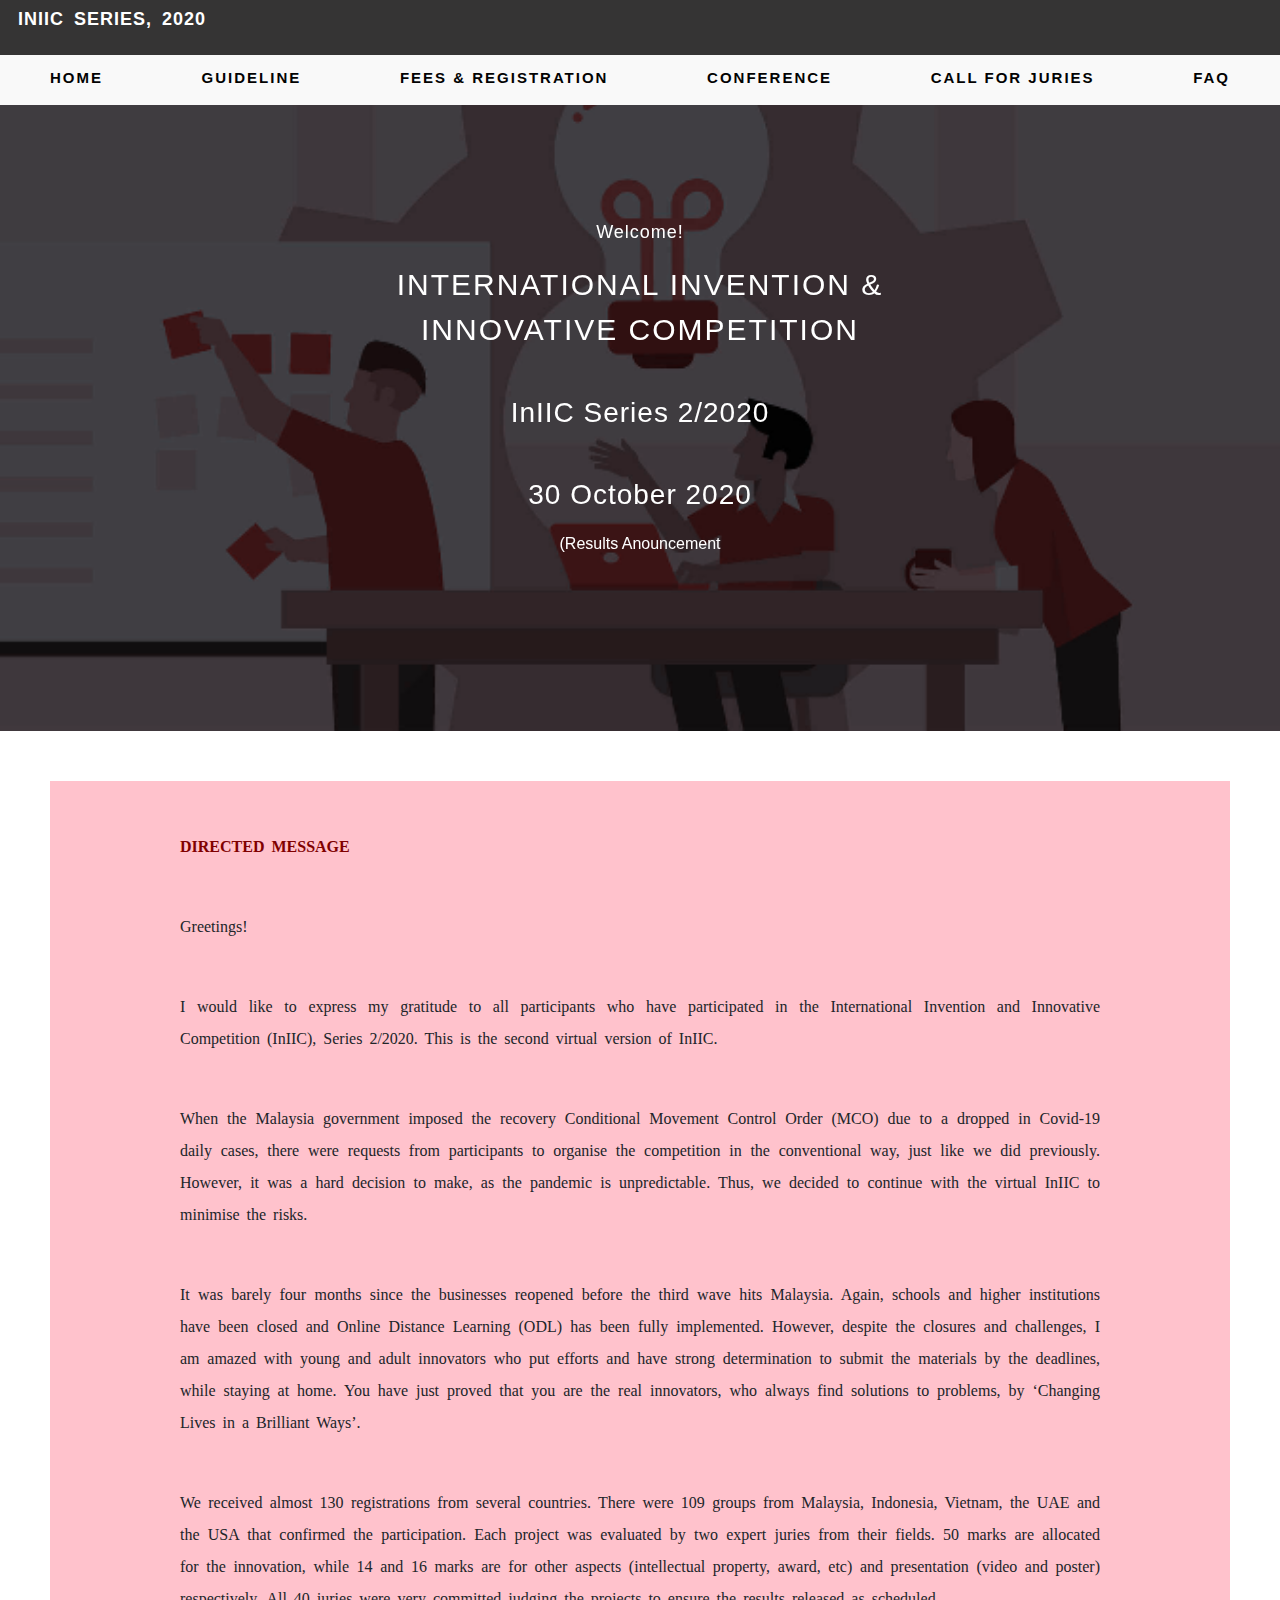
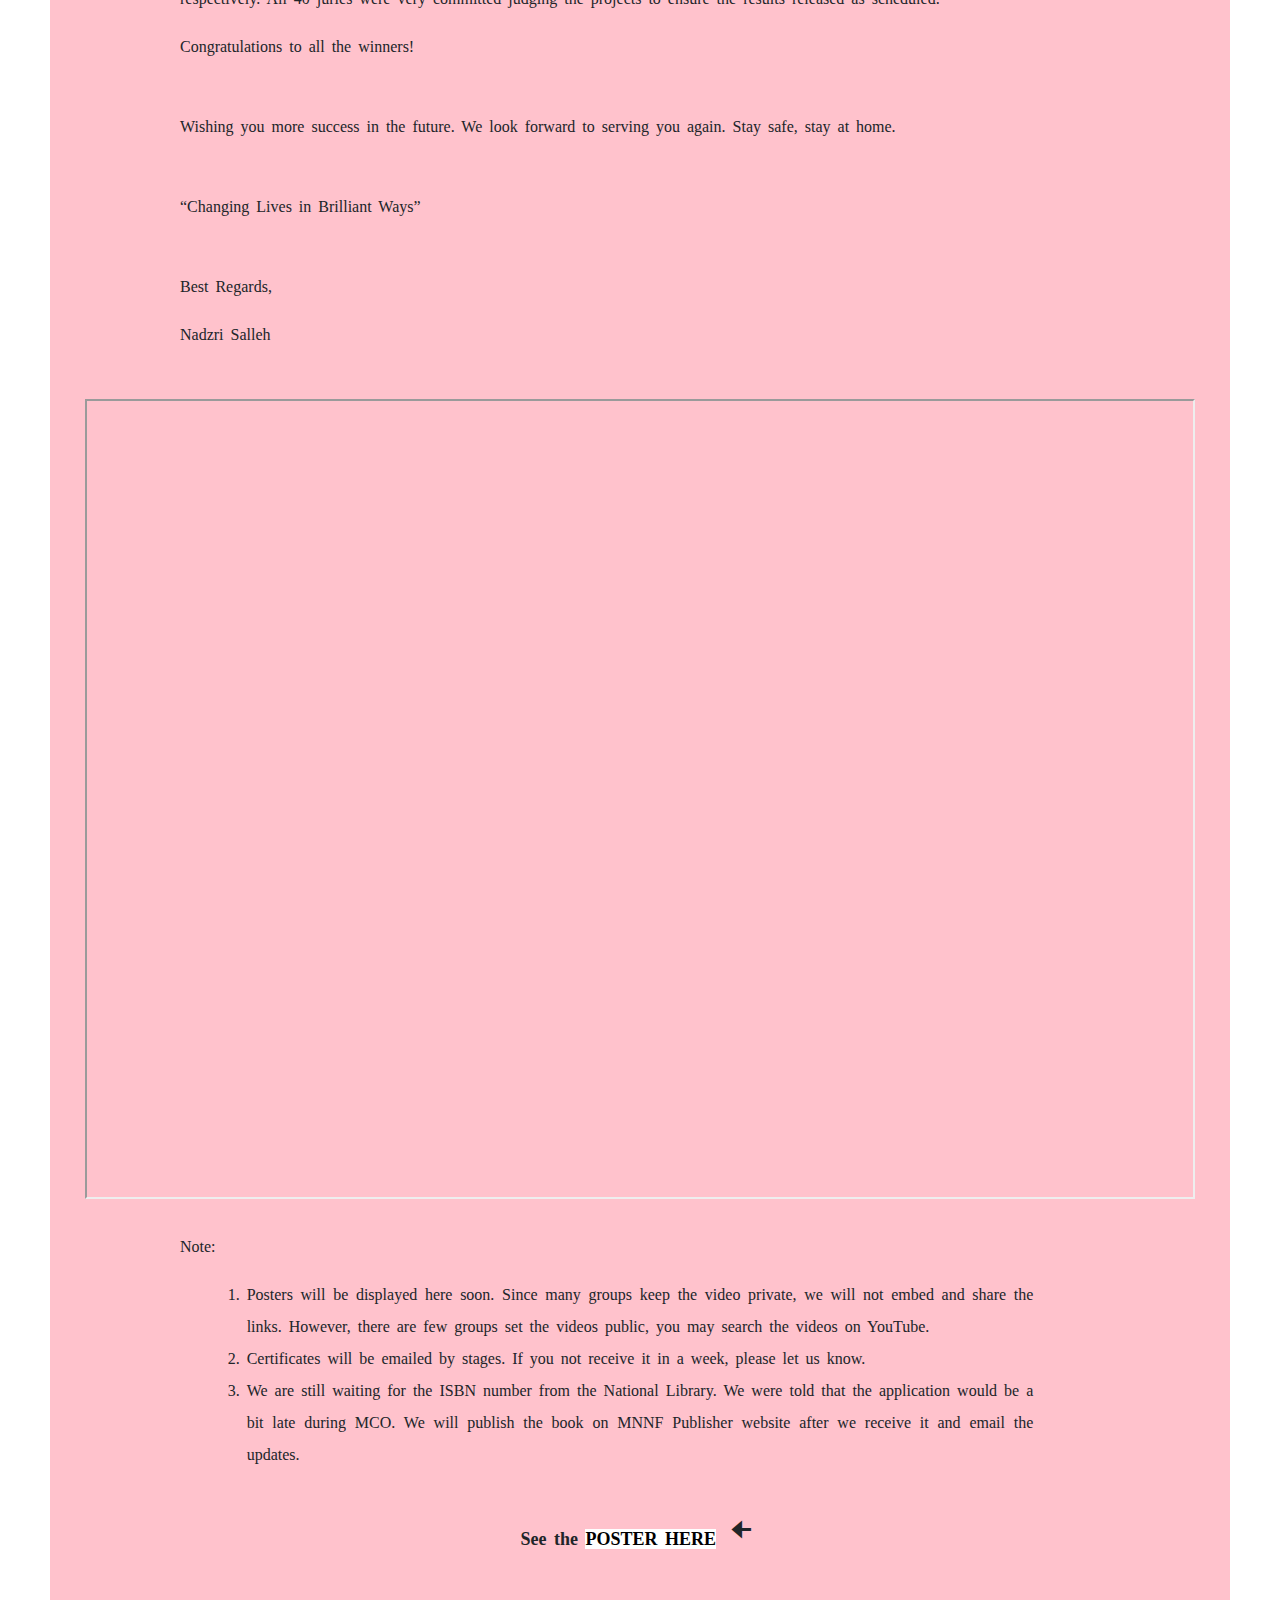
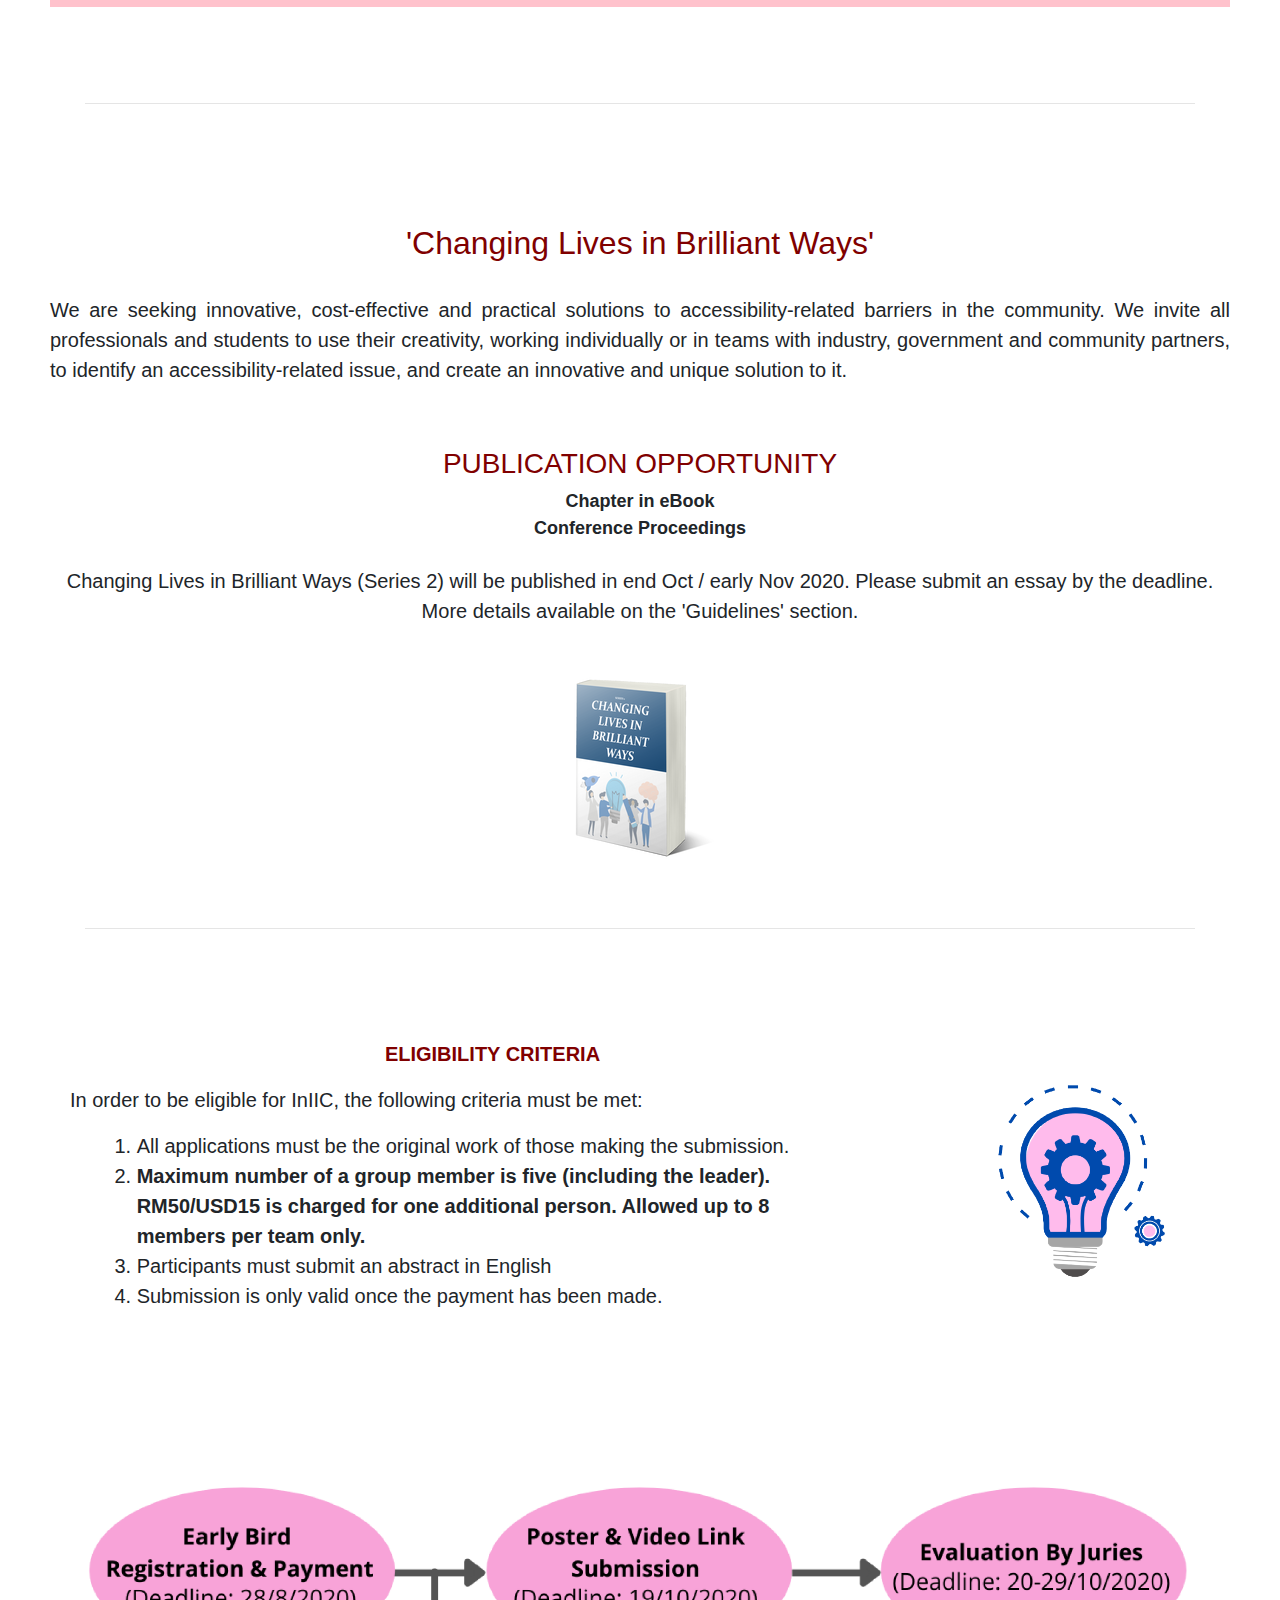
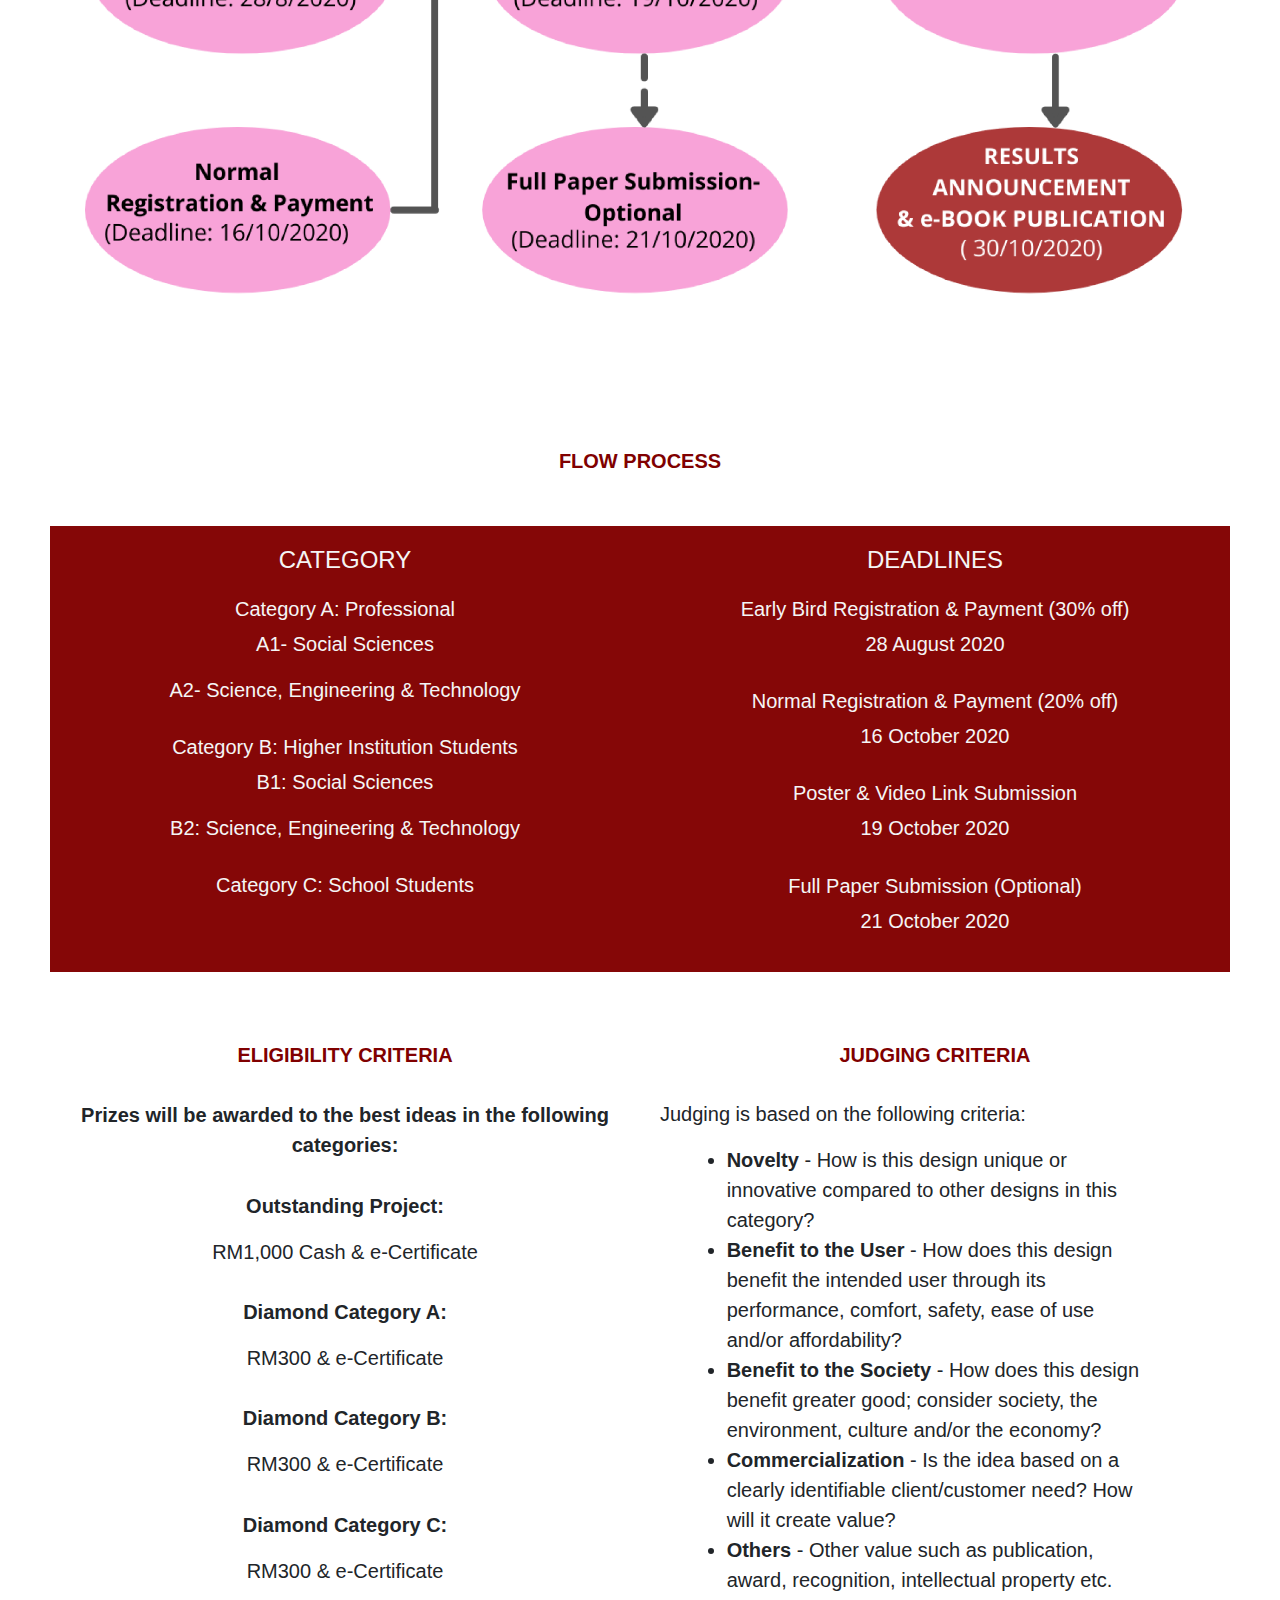
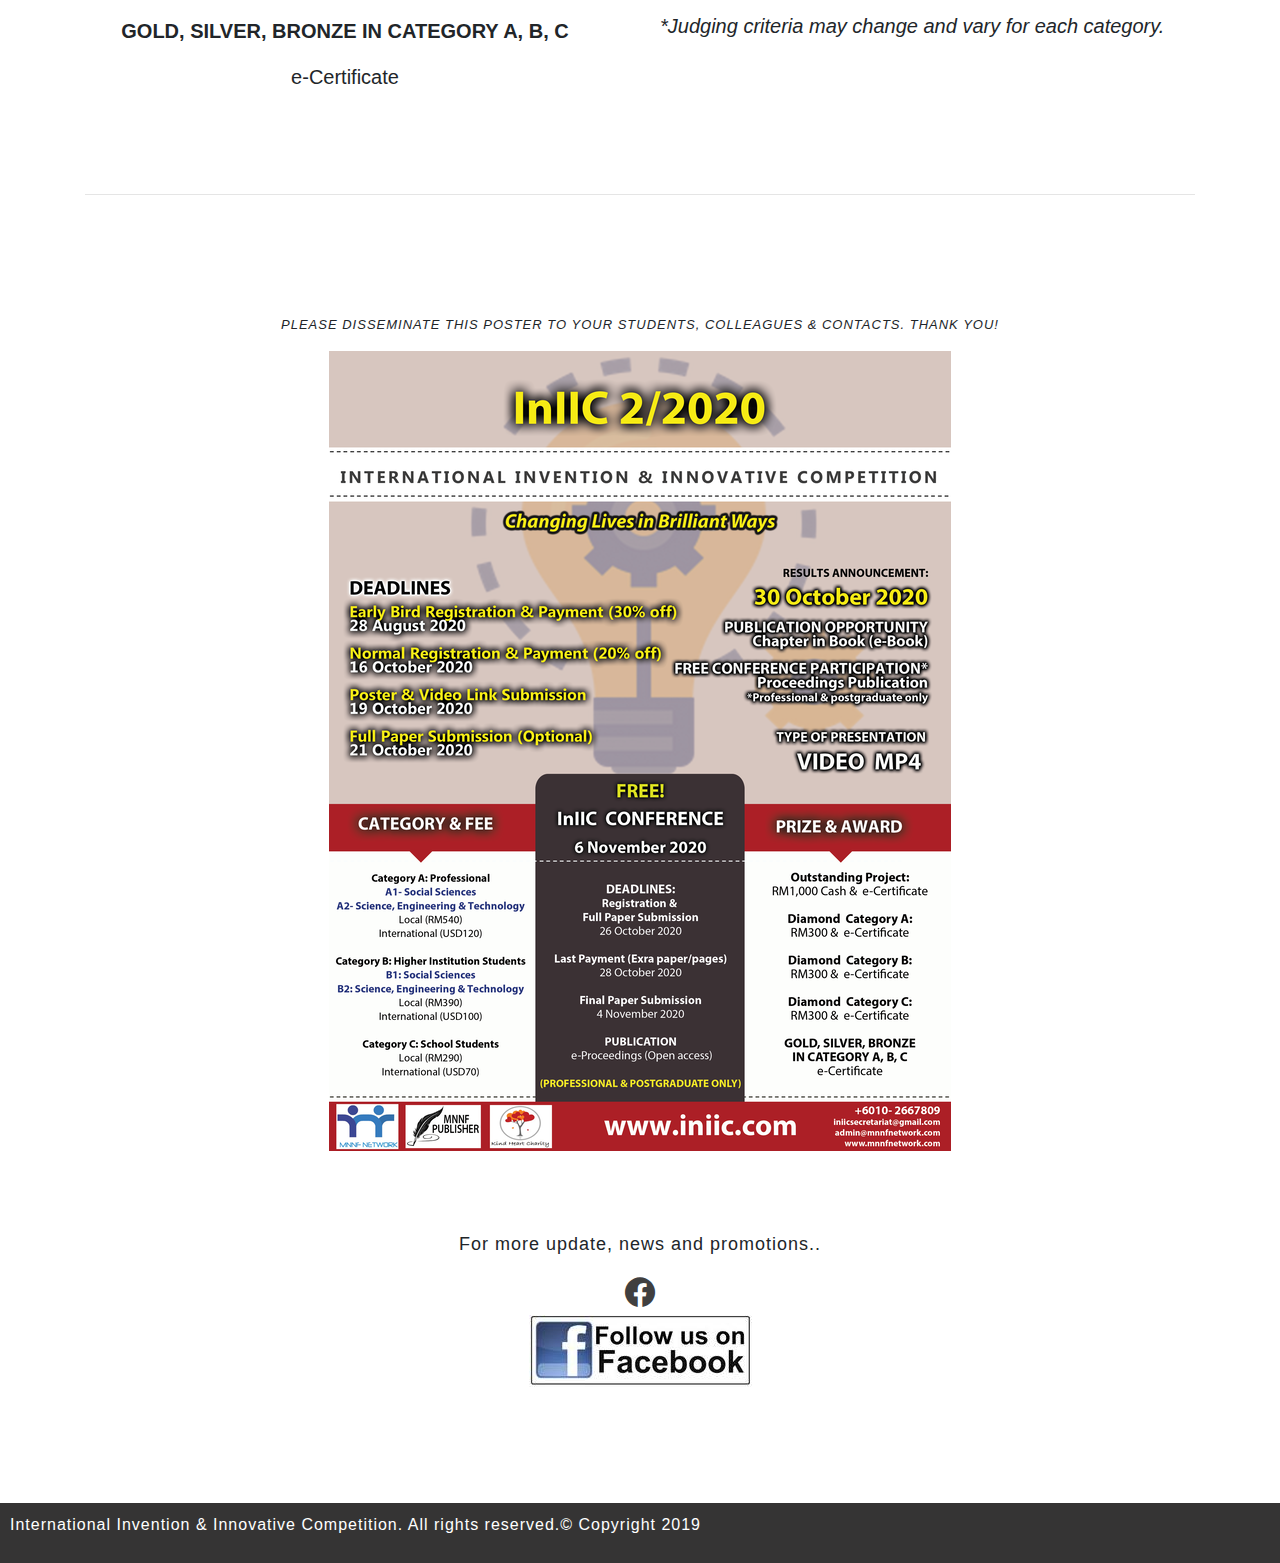
<file: index.html>
﻿<!DOCTYPE html>
<html lang="en">
<head>
    <title>INIIC SERIES 2, 2020 - International Invention & Innovative Competition</title>
    <meta charset="UTF-8">
    <meta name="viewport" content="width=device-width, initial-scale=1">
    <link rel="stylesheet" href="css/style.css">
    <link href='https://unpkg.com/boxicons@2.0.7/css/boxicons.min.css' rel='stylesheet'>
    <link rel="stylesheet" href="https://maxcdn.bootstrapcdn.com/bootstrap/4.5.2/css/bootstrap.min.css">
    <script src="https://ajax.googleapis.com/ajax/libs/jquery/3.5.1/jquery.min.js"></script>
    <script src="https://cdnjs.cloudflare.com/ajax/libs/popper.js/1.16.0/umd/popper.min.js"></script>
    <script src="https://maxcdn.bootstrapcdn.com/bootstrap/4.5.2/js/bootstrap.min.js"></script>

    <!-- styling the scroll to top Button-->
    <style>
        #myBtn {
            display: none;
            position: fixed;
            bottom: 20px;
            right: 30px;
            z-index: 99;
            font-size: 18px;
            border: none;
            outline: none;
            background-color: maroon;
            color: white;
            cursor: pointer;
            padding: 15px;
            border-radius: 4px;
        }

            #myBtn:hover {
                background-color: #555;
            }
    </style>
</head>

<body>
    <!-- top navigation -->

    <div class="wrapper">

        <div class="top_nav">
            <div class="left">
                <div class="logo" >
                    <p>Iniic Series, 2020</p>
                </div>
            </div>
        </div>

        <div class="bottom_nav">
            <ul>
                <li><a href="index.html" class="active">Home</a></li>
                <li><a href="Guideline.html" >Guideline</a></li>
                <li><a href="updatedfees.html" >Fees & Registration</a></li>
                <li><a href="conference.html" >Conference</a></li>
                <li><a href="juries.html" >Call for Juries</a></li>
                <li><a href="faq.html" >FAQ</a></li>
            </ul>
        </div>
    </div>

    <!-- Banner Image  -->
    <div class="wrap_banner">
        <div class="banner">
            <img src="source/Home/background_home_trinotopia.png" alt="banner_img">

            <div class="centered">
                <p style="font-size: 18px; letter-spacing: 1px;"> Welcome! </p>
                <p style="font-family: 'Franklin Gothic Small', 'Arial Narrow', Arial, sans-serif; font-size: 30px; letter-spacing: 2px;"> INTERNATIONAL INVENTION & INNOVATIVE COMPETITION </p>
                <br>
                <p style="font-size: 28px; letter-spacing: 1px;"> InIIC Series 2/2020 </p>
                <br>
                <p style="font-size: 28px; letter-spacing: 1px;"> 30 October 2020 </p>
                <p> (Results Anouncement </p>
            </div>
        </div>
    </div>

    <!-- MAIN WRAP CONTENT-->
    <div class="main-wrap">
        <div class="grid-container">
            <div class="text-1">
                <p style="color: maroon"><b>DIRECTED MESSAGE</b></p>
                <br />
                <p>Greetings!</p>
                <br />
                <p>
                    I would like to express my gratitude to all participants
                    who have participated in the International Invention and Innovative Competition (InIIC), Series 2/2020.
                    This is the second virtual version of InIIC.
                </p>
                <br />
                <p>
                    When the Malaysia government imposed the recovery
                    Conditional Movement Control Order (MCO) due to a dropped in Covid-19 daily cases,
                    there were requests from participants to organise the competition in the conventional way,
                    just like we did previously. However, it was a hard decision to make, as the pandemic is unpredictable.
                    Thus, we decided to continue with the virtual InIIC to minimise the risks.
                </p>
                <br />
                <p>
                    It was barely four months since the businesses reopened before the third wave hits Malaysia.
                    Again, schools and higher institutions have been closed and Online Distance Learning (ODL) has been fully implemented.
                    However, despite the closures and challenges, I am amazed with young and adult innovators who put efforts and have
                    strong determination to submit the materials by the deadlines, while staying at home.
                    You have just proved that you are the real innovators, who always find solutions to problems,
                    by ‘Changing Lives in a Brilliant Ways’.
                </p>
                <br>
                <p>
                    We received almost 130 registrations from several countries.
                    There were 109 groups from Malaysia, Indonesia, Vietnam,
                    the UAE and the USA that confirmed the participation.
                    Each project was evaluated by two expert juries from their fields. 50 marks are allocated for the innovation,
                    while 14 and 16 marks are for other aspects (intellectual property, award, etc) and
                    presentation (video and poster) respectively.  All 40 juries were very committed judging
                    the projects to ensure the results released as scheduled.
                </p>
                <p>
                    Congratulations to all the winners!
                </p>
                <br />
                <p>
                    Wishing you more success in the future.
                    We look forward to serving you again. Stay safe, stay at home.
                </p>
                <br />
                <p>
                    “Changing Lives in Brilliant Ways”
                </p>
                <br />
                <p>Best Regards,</p>
                <p>Nadzri Salleh</p>
                <br />
            </div>

            <!-- pdf embedded -->
            <div class="row">
                <iframe src="source/Home/482188462-results-iniic-series-2-2020.pdf" style="height:800px; width:100% "></iframe>
            </div>

            <!-- Section after pdf -->
            <div class="text-1">
                <br />
                <p>Note:</p>
                <div class="indented">
                    <ol>
                        <li>Posters will be displayed here soon. Since many groups keep the video private, we will not embed and share the links. However, there are few groups set the videos public, you may search the videos on YouTube.</li>
                        <li>Certificates will be emailed by stages. If you not receive it in a week, please let us know.</li>
                        <li>We are still waiting for the ISBN number from the National Library. We were told that the application would be a bit late during MCO. We will publish the book on MNNF Publisher website after we receive it and email the updates.</li>
                    </ol>
                </div>

            </div>
            <br />
            <div class="text-1" style="text-align: center;">
                <strong style="font-size: large;">
                    See the
                    <a href="https://drive.google.com/drive/folders/1YMZOSW7fJ_eC7bAZIkJph5U4OBvYR5Go?usp=sharing" target="_blank" style="background-color: white; color: BLACK;">POSTER HERE</a>
                </strong><i class='bx bxs-left-arrow-alt bx-md bx-tada' ></i>
            </div>


        </div> <!-- end of first column -->

        <!-- to make a straight line in html -->
        <div class="container"> <!-- using css grid container -->
            <hr style="width:100%;text-align:center;">
            <br />
        </div>

        <div class="container-2">
            <div class="main" align="center">
                <h2>'Changing Lives in Brilliant Ways'</h2>
                <br />
                <p>
                    We are seeking innovative, cost-effective and practical solutions to
                    accessibility-related barriers in the community. We invite all professionals and students  to use their creativity,
                    working individually or in teams with industry, government and community partners,
                    to identify an accessibility-related issue, and create an innovative and unique solution to it.
                <p>
                    <br>
            </div>

            <div class="main-2" align="center" style="line-height: 1.5;">
                <h3 style="color: maroon;">PUBLICATION OPPORTUNITY</h3>
                <b style="font-size: 18px;">​Chapter in eBook </b>
                <br>
                <b style="font-size: 18px;">Conference Proceedings </b>
                <br />
                <br />
                <p style="text-align:center;">
                    Changing Lives in Brilliant Ways (Series 2) will be published in end Oct / early Nov 2020.
                    Please submit an essay by the deadline. More details available on the 'Guidelines' section.
                <p>
                    <br>
                    <img src="source/Home/mock-00054.png" alt="eBook">
            </div>

            <!-- to make a straight line in html -->
            <div class="container">
                <hr style="width:100%;text-align:center;">
                <br />
            </div>

            <!-- two column -->
            <div class="container-fluid">
                <div class="row">

                    <div class="column left">
                        <p style="color: maroon;text-align: center;"><b>ELIGIBILITY CRITERIA</b></p>
                        <p>In order to be eligible for InIIC, the following criteria must be met:</p>
                        <div class="indented">
                            <ol style="line-height: 1.5; font-size: 20px;">
                                <li>All applications must be the original work of those making the submission.</li>
                                <li><b>Maximum number of a group member is five (including the leader). RM50/USD15 is charged for one additional person. Allowed up to 8 members per team only.</b></li>
                                <li>Participants must submit an abstract in English</li>
                                <li>Submission is only valid once the payment has been made.​</li>
                            </ol>
                        </div>
                    </div>

                    <div class="column right">
                        <img src="source/Home/bulb-removebg-preview.png" style="width:100%;text-align:center" alt="">
                    </div>
                </div>
            </div>

            <!-- One colum for poster -->
            <div class="container">
                <img src="source/Home/flowchart.png" style="width:100%;text-align:center" alt="flow-chart">
                <br>
                <br>
                <div class="main-2" align="center" style="line-height: 1.5;">
                    <p style="color: maroon; text-align:center;"><b>FLOW PROCESS</b></p>
                </div>
            </div>

            <!-- For Category and deadlines -->
            <div class="container-fluid">
                <div class="row" style="background-color: rgb(133, 7, 7); text-align: center;">

                    <div class="column" style="color: whitesmoke; line-height: 0.9;">
                        <h4>CATEGORY</h4>
                        <br>
                        <h5>Category A: Professional</h5>
                        <p style="text-align: center;">A1- Social Sciences</p>
                        <p style="text-align: center;">A2- Science, Engineering & Technology</p>
                        <br>
                        <h5>Category B: Higher Institution Students</h5>
                        <p style="text-align: center;">B1: Social Sciences</p>
                        <p style="text-align: center;">B2: Science, Engineering & Technology</p>
                        <br>
                        <h5>Category C: School Students</h5>
                    </div>

                    <div class="column" style="color: whitesmoke; line-height: 0.9;">
                        <h4>DEADLINES</h4>
                        <br>
                        <h5>Early Bird Registration & Payment (30% off)</h5>
                        <p style="text-align: center;">28 August 2020</p>
                        <br>
                        <h5>Normal Registration & Payment (20% off)</h5>
                        <p style="text-align: center;">16 October 2020</p>
                        <br>
                        <h5>Poster & Video Link Submission</h5>
                        <p style="text-align: center;">19 October 2020</p>
                        <br>
                        <h5>Full Paper Submission (Optional)</h5>
                        <p style="text-align: center;">21 October 2020</p>
                    </div>

                </div>
            </div>

            <!-- For Prize Award and judges criteria section -->
            <div class="container-fluid"> <!-- use bootstrap container - fluid -->
                <br>
                <br>
                <div class="row"> <!-- use grid css -->

                    <div class="column" style="line-height: 0.9; text-align: center;">
                        <p style="color: maroon;text-align: center;"><b>ELIGIBILITY CRITERIA</b></p>
                        <br>
                        <p style="text-align: center;"><b>Prizes will be awarded to the best ideas in the following categories:</b></p>
                        <br>
                        <p style="text-align: center;"><b>Outstanding Project:</b></p>
                        <p style="text-align: center;">RM1,000 Cash & e-Certificate</p>
                        <br>
                        <p style="text-align: center;"><b>Diamond  Category A:</b></p>
                        <p style="text-align: center;">RM300 & e-Certificate</p>
                        <br>
                        <p style="text-align: center;"><b>Diamond  Category B:</b></p>
                        <p style="text-align: center;">RM300 & e-Certificate</p>
                        <br>
                        <p style="text-align: center;"><b>Diamond  Category C:</b></p>
                        <p style="text-align: center;">RM300 & ​e-Certificate</p>
                        <br>
                        <p style="text-align: center;"><b>GOLD, SILVER, BRONZE IN CATEGORY A, B, C</b></p>
                        <p style="text-align: center;">e-Certificate</p>
                    </div>

                    <div class="column" style="line-height: 0.9; font-size: 15px;">
                        <p style="color: maroon;text-align: center;"><b>JUDGING CRITERIA</b></p>
                        <br>
                        <p>Judging is based on the following criteria:</p>
                        <div class="indented">
                            <ul style="line-height: 1.5; font-size: 20px;">
                                <li><b>Novelty</b> - How is this design unique or innovative compared to other designs in this category?</li>
                                <li><b>Benefit to the User</b> - How does this design benefit the intended user through its performance, comfort, safety, ease of use and/or affordability?</li>
                                <li><b>Benefit to the Society</b> - How does this design benefit greater good; consider society, the environment, culture and/or the economy?</li>
                                <li><b>Commercialization</b> - Is the idea based on a clearly identifiable client/customer need? How will it create value?</li>
                                <li><b>Others</b> - Other value such as publication, award, recognition, intellectual property etc.</li>
                            </ul>
                        </div>
                        <p style="font-style: oblique;">*Judging criteria may change and vary for each category.</p>
                    </div>

                </div>
            </div>

            <!-- Line Seperation-->
            <div class="container">
                <hr style="width:100%;text-align:center;">
                <br />
            </div>

            <!-- Poster to disseminate -->
            <div class="container">
                <div class="main-2" align="center" style="line-height: 1.5;">
                    <p style=" text-align:center; font-size: small; font-style: oblique; letter-spacing: 1px;">
                        PLEASE DISSEMINATE THIS POSTER TO YOUR STUDENTS, COLLEAGUES & CONTACTS. THANK YOU!
                    </p>
                </div>
                <div class="main-2" align="center" style="line-height: 1.5;">
                    <img src="source/Home/iniic-2-2020-poster_orig.png" class="poster" alt="poster">
                </div>
            </div>

            <!-- Facebook Button -->
            <div class="container">
                <div class="main-2" align="center" style="line-height: 1.5;">
                    <p style=" text-align:center; font-size: large; letter-spacing: 1px;">
                        ​For more update, news and promotions..
                    </p>
                </div>
                <div class="main-2" align="center" style="line-height: 1.5;">
                    <a href=" https://m.facebook.com/International-Invention-Innovative-Competition-1558937527764414/" target="_blank">
                        <i class='bx bxl-facebook-circle bx-tada bx-md' style='color:#403f3f'></i> <!-- use boxicon free premium icon -->
                        <img src="source/Home/6220841.jpg">
                    </a>
                </div>
            </div>

        </div>
    </div>

    <!-- Footer Section -->
    <div class="footer">
        <p>International Invention & Innovative Competition. All rights reserved.&copy; Copyright 2019</p>
    </div>

    <!--Scroll to up button-->
    <button onclick="topFunction()" id="myBtn" title="Go to top">
        <i class='bx bxs-up-arrow-circle'></i>
        Top
    </button>

    <!--Javascript code for running the scroll to top button -->
    <script>
      //Get the button
      var mybutton = document.getElementById("myBtn");

      // When the user scrolls down 20px from the top of the document, show the button
      window.onscroll = function() {scrollFunction()};

      function scrollFunction() {
        if (document.body.scrollTop > 20 || document.documentElement.scrollTop > 20) {
          mybutton.style.display = "block";
        } else {
          mybutton.style.display = "none";
        }
      }

      // When the user clicks on the button, scroll to the top of the document
      function topFunction() {
        document.body.scrollTop = 0;
        document.documentElement.scrollTop = 0;
      }
    </script>
</body>
</html>
</file>
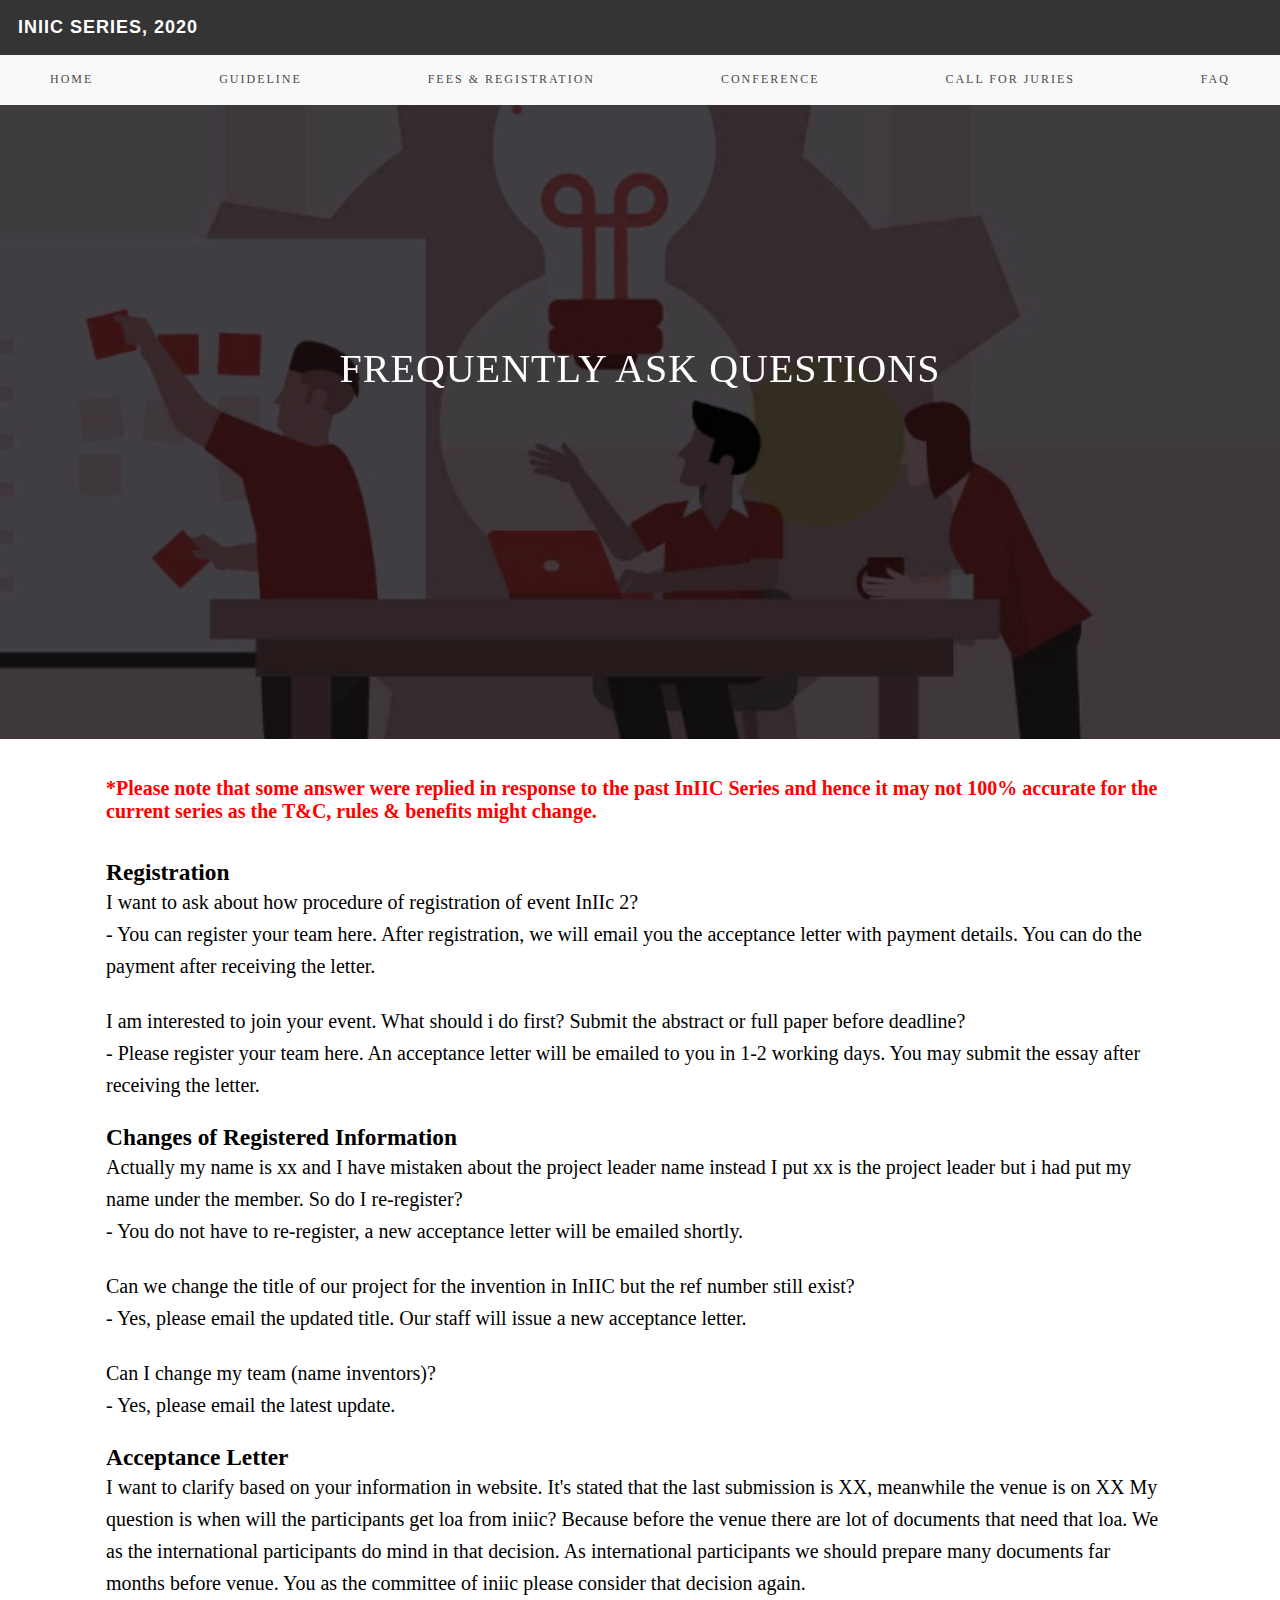
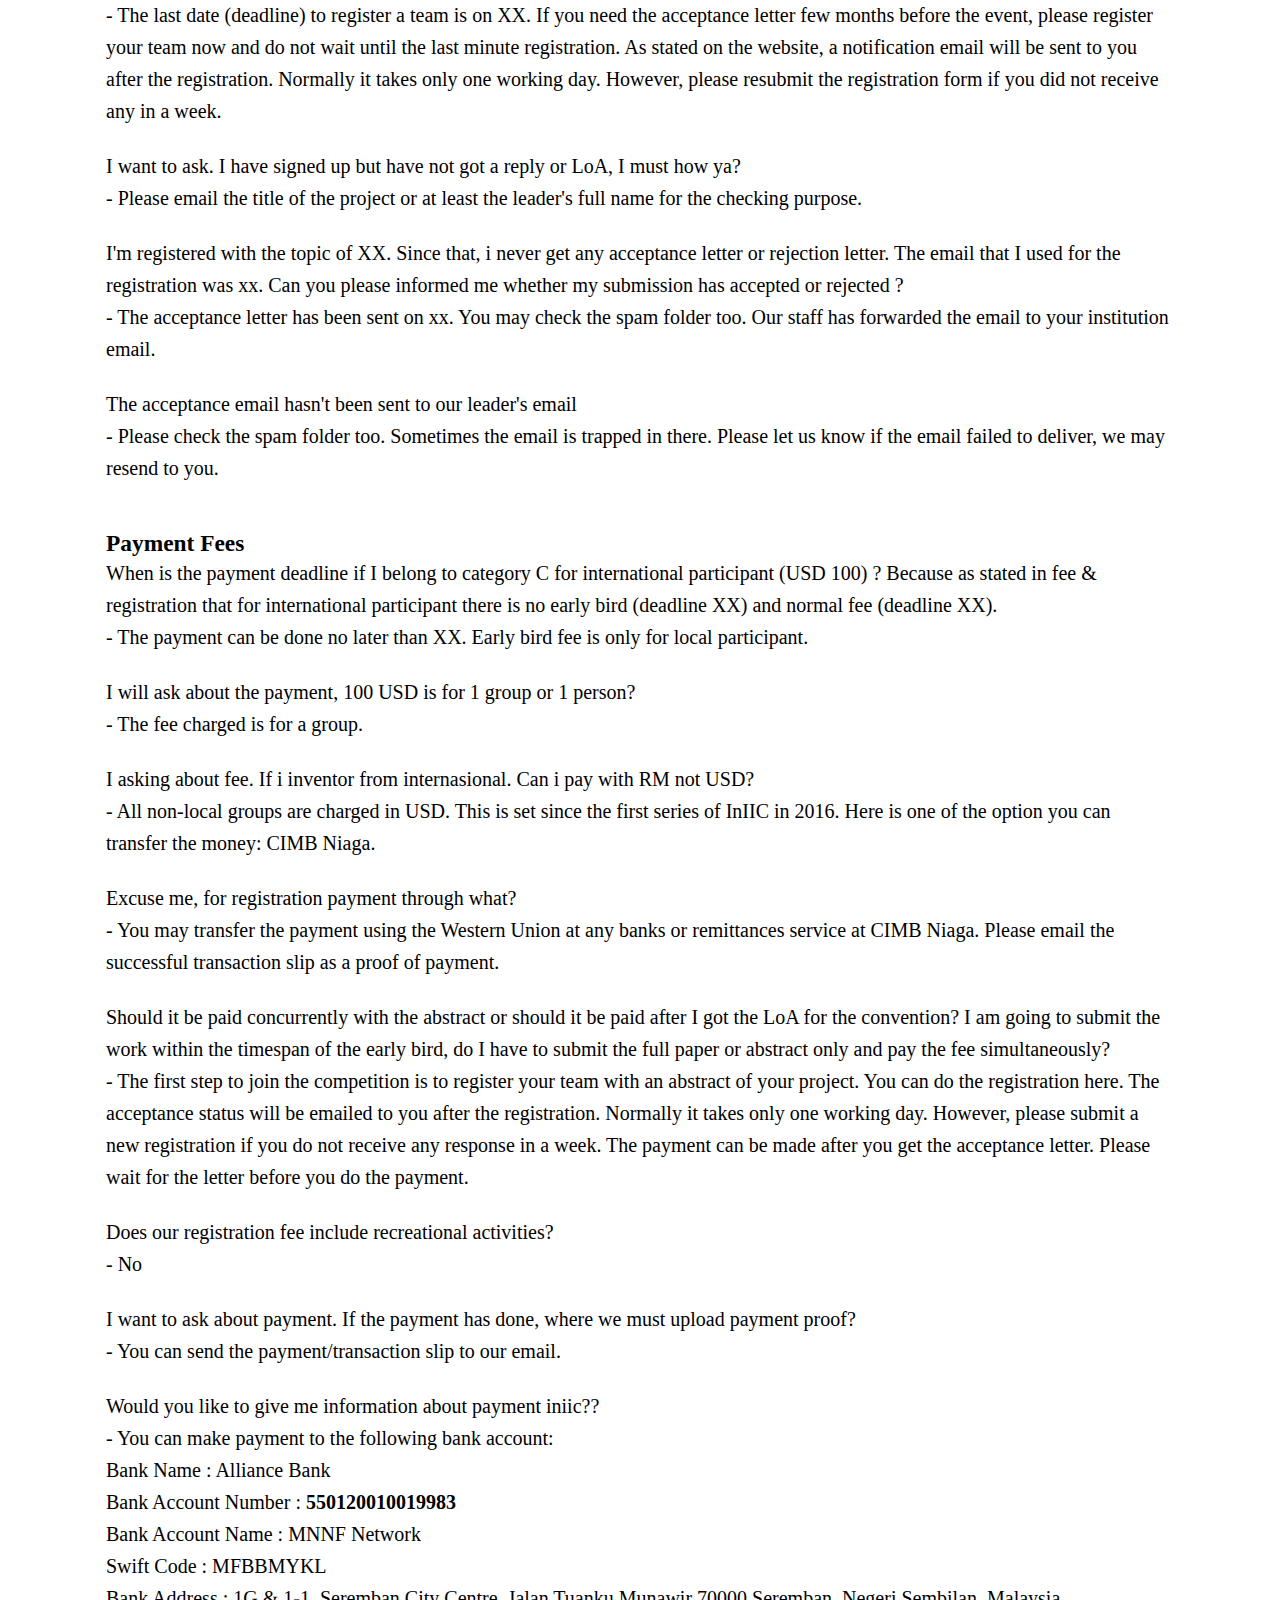
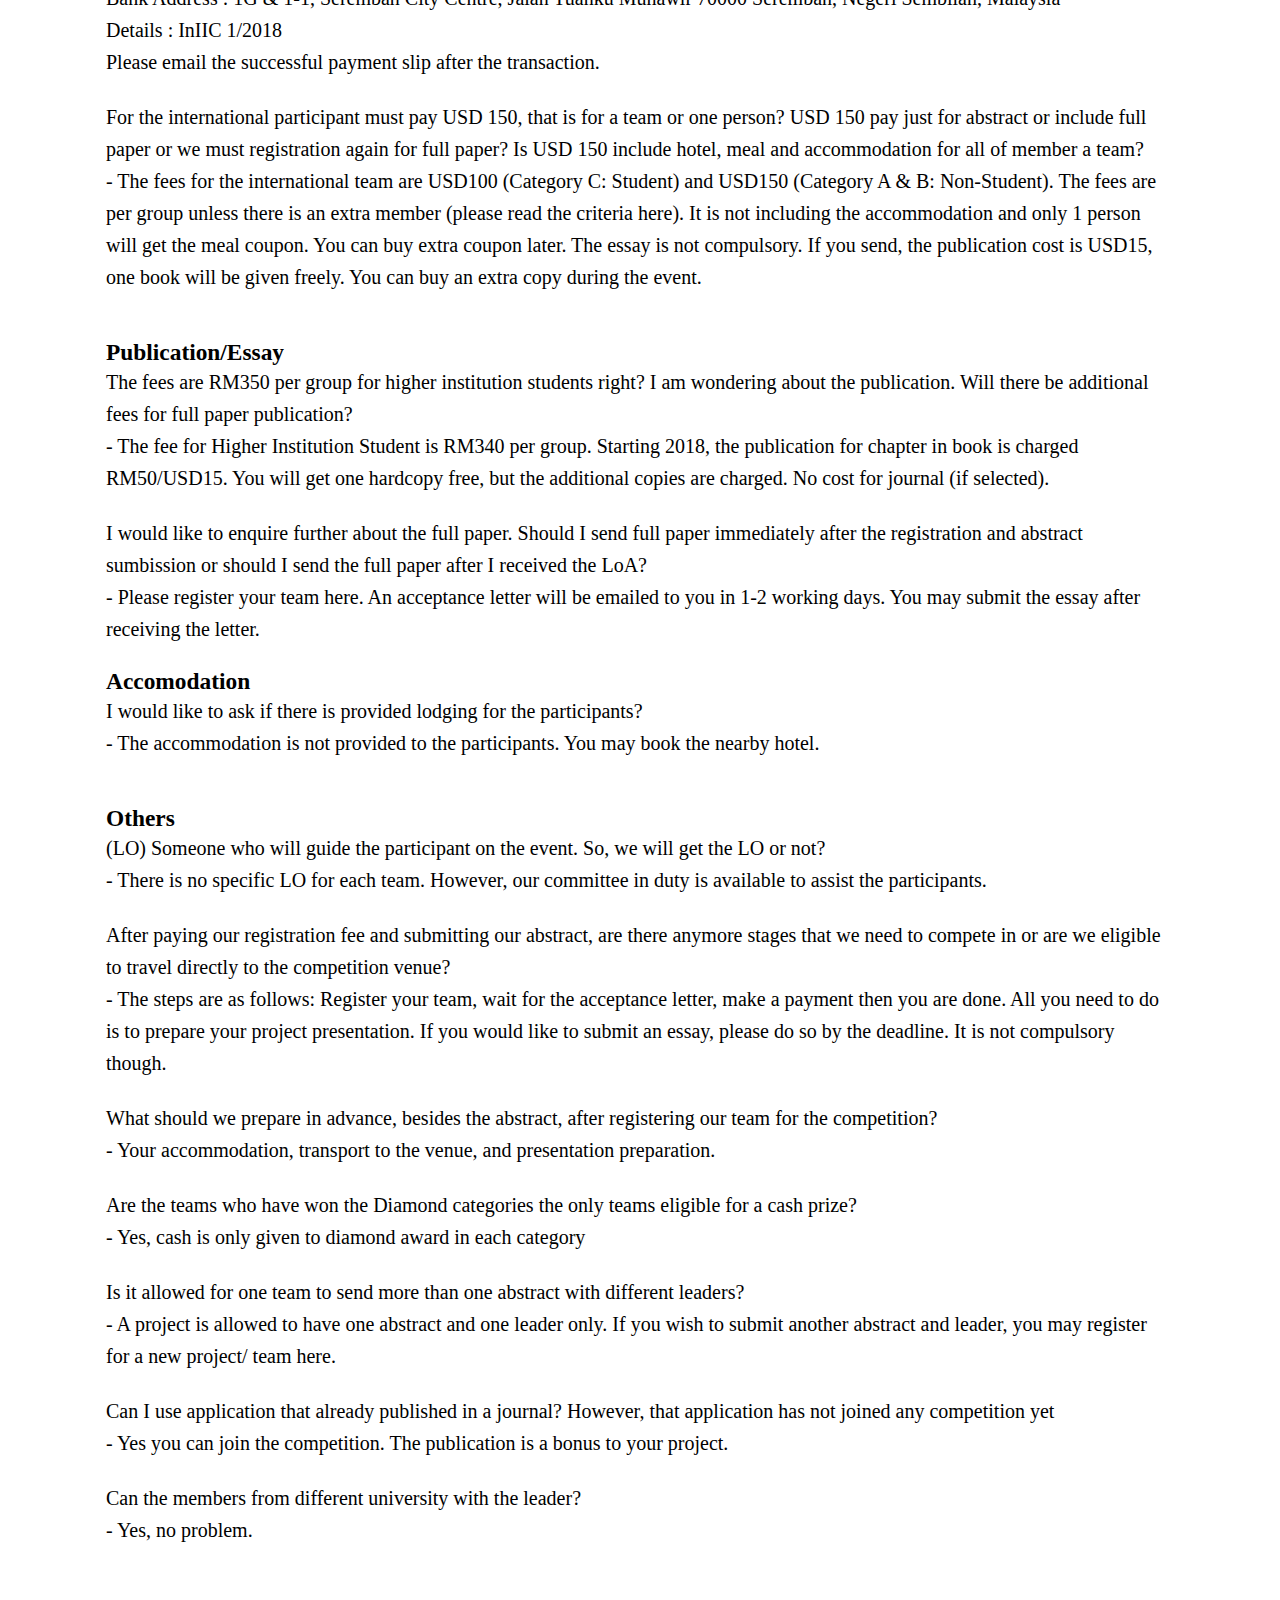
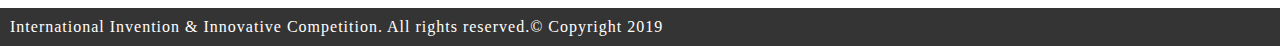
<file: faq.html>
<!DOCTYPE html>
<html lang="en">
<head>
    <title>INIIC SERIES 2, 2020 - International Invention & Innovative Competition</title>
    <meta charset="UTF-8">
    <meta name="viewport" content="width=device-width, initial-scale=1">
    <link rel="stylesheet" href="css/styleC.css"> <!-- import styleC.css from css folder -->
</head>

<body>
    <!-- top navigation -->

    <div class="wrapper"> <!-- Wrap both navigation became one and fixed it in the top -->

        <div class="top_nav">
            <div class="left">
                <div class="logo">
                    <p>Iniic Series, 2020</p>
                </div>
            </div>
        </div>

        <div class="bottom_nav">
            <ul>
                <li><a href="index.html">Home</a></li>
                <li><a href="Guideline.html" >Guideline</a></li>
                <li><a href="updatedfees.html" >Fees & Registration</a></li>
                <li><a href="conference.html" >Conference</a></li>
                <li><a href="juries.html" >Call for Juries</a></li>
                <li><a href="faq.html" class="active">FAQ</a></li>
            </ul>
        </div>
    </div>

    <!-- Banner Image  -->
    <div class="wrap_banner">
        <div class="banner">
            <img src="source/FAQ/baru.png" alt="banner_img">

            <div class="centered">
                <br>
                <p style=" font-family:'Times New Roman', Times, serif ; font-size: 40px; letter-spacing: 1px;"> FREQUENTLY ASK QUESTIONS </p>
                <br>
            </div>
        </div>
    </div>

    <br />
    <!-- section after banner, the main content  -->
    <style>
        body {
            background: white;
        }

        .content {
            max-width: 1100px;
            margin: auto;
            background: white;
            padding: 16px;
        }
    </style>
<div class="content">
    <b>
        <p class="center">
            *Please note that some answer were replied in response to the past InIIC Series and hence it may not 100% accurate for 
            the current series as the T&C, rules & benefits might change.
        </p>
    </b>

    <style>
        content {
            font-size: 20px;
            text-align: left;
        }
            div.a{
            line-height: 1.6;
        }
        div.b {
            line-height: 200%;
        }

    </style>
    <br />
    <br />
    <content>
        <h3><b>Registration</b></h3>
        <div class="a">
            I want to ask about how procedure of registration of event InIIc 2? 
            <br />
            - You can register your team here. After registration, we will email you the acceptance letter with payment details. You can do the payment after receiving the letter. 
        </div>
        <br />
        <div class="a">
            I am interested to join your event. What should i do first?  Submit the abstract or full paper before deadline?
            </br>
            - Please register your team here. An acceptance letter will be emailed to you in 1-2 working days. You may submit the essay after receiving the letter.
        </div>
            
        <br />
        <h3><b>Changes of Registered Information</b></h3>
        <div class="a">
            Actually my name is xx and I have mistaken about the project leader name instead I put xx is the project leader but i had put my name under the member. So do I re-register?</br>
            - You do not have to re-register, a new acceptance letter will be emailed shortly.
        </div>
        <br />
        <div class="a">
            Can we change the title of our project for the invention in InIIC but the ref number still exist?
            </br>
            - Yes, please email the updated title. Our staff will issue a new acceptance letter.
        </div>
        <br />
        <div class="a">
             Can I change my team (name inventors)?
            </br>
            - Yes, please email the latest update. 
        </div>
        <br />
        <h3><b>Acceptance Letter</b></h3>
        <div class="a">
            I want to clarify based on your information in website. It's stated that the last submission is XX, meanwhile the venue is on XX My question is when will the participants get loa from iniic? Because before the venue there are lot of documents that need that loa. We as the international participants do mind in that decision. As international participants we should prepare many documents far months before venue. You as the committee of iniic please consider that decision again. 
            </br>
            - The last date  (deadline) to register a team is on XX. 
            If you need the acceptance letter few months before the event,
            please register your team now and do not wait until the last minute registration. 
            As stated on the website, a notification email will be sent to you after the registration.
            Normally it takes only one working day. However, please resubmit the registration form if you did not receive any in a week.
        </div>
        <br />
         <div class="a">
            I want to ask. I have signed up but have not got a reply or LoA, I must how ya?
            </br>
            - Please email the title of the project or at least the leader's full name for the checking purpose.
        </div>
        <br />
        <div class="a">
            I'm registered with the topic of XX. Since that, i never get any acceptance letter or rejection letter.
            The email that I used for the registration was xx. Can you please informed me whether my submission has accepted or rejected ?
            </br>
            - The acceptance letter has been sent on xx. You may check the spam folder too.
             Our staff has forwarded the email to your institution email.
        </div>
        <br />
        <div class="a">
            The acceptance email hasn't been sent to our leader's email
            </br>
            - Please check the spam folder too. Sometimes the email is trapped in there. 
            Please let us know if the email failed to deliver, we may resend to you.
        </div>
        <br />
        <br />
        <p><h3><b>Payment Fees</b></h3></p>
        <div class="a">
            When is the payment deadline if I belong to category C for international participant (USD 100) ? 
            Because as stated in fee & registration that for international participant there is no early bird (deadline XX) 
            and normal fee (deadline XX).
            </br>
            - The payment can be done no later than XX. Early bird fee is only for local participant.
        </div>
        <br />
        <div class="a">
            I will ask about the payment, 100 USD is for 1 group or 1 person?</br>
            - The fee charged  is for a group. 
        </div>
        <br />
       <div class="a">
            I asking about fee. If i inventor from internasional. Can i pay with RM not USD?</br>
            - All non-local groups are charged in USD. This is set since the first series of InIIC in 2016. Here is one of the option you can transfer the money: CIMB Niaga.</div>
        <br />
       <div class="a">
            Excuse me, for registration payment through what?</br>
           - You may transfer the payment using the Western Union at any banks or remittances service at CIMB Niaga. Please email the successful transaction slip as a proof of payment.</div>
       <br />
       <div class="a">
           Should it be paid concurrently with the abstract or should it be paid after I got the LoA for the convention? I am going to submit the work within the timespan of the early bird, do I have to submit the full paper or abstract only and pay the fee simultaneously?</br>
         - The first step to join the competition is to register your team with an abstract of your project. You can do the registration here. The acceptance status will be emailed to you after the registration. Normally it takes only one working day. However, please submit a new registration if you do not receive any response in a week. The payment can be made after you get the acceptance letter. Please wait for the letter before you do the payment.</div>
       <br />
       <div class="a">
          Does our registration fee include recreational activities?</br>
         - No</div>
       <br />
       <div class="a">
          I want to ask about payment. If the payment has done, where we must upload payment proof?</br>
         - You can send the payment/transaction slip to our email.</div>
       <br />
       <div class="a">
          Would you like to give me information about payment iniic??</br>
         - You can make payment to the following bank account:</br>
           Bank Name              : Alliance Bank</br>
           Bank Account Number    : <b>550120010019983</b></br>
           Bank Account Name      : MNNF Network</br>
           Swift Code             : MFBBMYKL</br>
           Bank Address           : 1G & 1-1, Seremban City Centre, Jalan Tuanku Munawir 70000 Seremban, Negeri Sembilan, Malaysia</br>
           Details                : InIIC 1/2018</br>
                                                  
           Please email the successful payment slip after the transaction.
        </div>
        <br />
        <div class="a">
            For the international participant must pay USD 150, that is for a team or one person? USD 150 pay just for abstract or include full paper or we must registration again for full paper? Is USD 150 include hotel, meal and accommodation for all of member a team?</br>
           - The fees for the international team are USD100 (Category C: Student) and USD150 (Category A & B: Non-Student). The fees are per group unless there is an extra member (please read the criteria here). It is not including the accommodation and only 1 person will get the meal coupon. You can buy extra coupon later. The essay is not compulsory. If you send, the publication cost is USD15, one book will be given freely. You can buy an extra copy during the event.</div>
        <br />
        <br />
        <p><h3><b>Publication/Essay</b></h3></p>
        <div class="a">
           The fees are RM350 per group for higher institution students right? I am wondering about the publication. Will there be additional fees for full paper publication? </br>
          - The fee for Higher Institution Student is RM340 per group. Starting 2018, the publication for chapter in book is charged RM50/USD15. You will get one hardcopy free, but the additional copies are charged. No cost for journal (if selected). </div>
        <br />
        <div class="a">
           I would like to enquire further about the full paper. Should I send full paper immediately after the registration and abstract sumbission or should I send the full paper after I received the LoA?</br>
          - Please register your team here. An acceptance letter will be emailed to you in 1-2 working days. You may submit the essay after receiving the letter.</div>
        <br />
        <p><h3><b>Accomodation</b></h3></p>
        <div class="a">
          I would like to ask if there is provided lodging for the participants?</br>
        - The accommodation is not provided to the participants. You may book the nearby hotel. </div>
        <br />
        <br />
        <p><h3><b>Others</b></h3></p>
        <div class="a">
          (LO) Someone who will guide the participant on the event. So, we will get the LO or not?</br>
          - There is no specific LO for each team. However, our committee in duty is available to assist the participants. </div>
         <br />
         <div class="a">
            After paying our registration fee and submitting our abstract, are there anymore stages that we need to compete in or are we eligible to travel directly to the competition venue?</br>
                                                                                   
           - The steps are as follows: Register your team, wait for the acceptance letter, make a payment then you are done. All you need to do is to prepare your project presentation. If you would like to submit an essay, please do so by the deadline. It is not compulsory though.
         </div>
         <br />
         <div class="a">
            What should we prepare in advance, besides the abstract, after registering our team for the competition?</br>
                                                                  
           - Your accommodation, transport to the venue, and presentation preparation.
         </div>
    <br />
    <div class="a">
        Are the teams who have won the Diamond categories the only teams eligible for a cash prize?
        </br>                                                                                                    
        - Yes, cash is only given to diamond award in each category
    </div>
    <br />
    <div class="a">
        Is it allowed for one team to send more than one abstract with different leaders? </br>
        - A project is allowed to have one abstract and one leader only. If you wish to submit another abstract and leader, 
        you may register for a new project/ team here.
    </div>
    <br />
    <div class="a">
        Can I use application that already published in a journal? However, that application has not joined any competition yet
        </br>                                                                                                   
        - Yes you can join the competition. The publication is a bonus to your project.
    </div>
    <br />
    <div class="a">
        Can the members from different university with the leader?</br>
        - Yes, no problem.
    </div>
    <br />
    <br />
    </content>
</div> 
    <!-- Footer Section -->
    <div class="footer">
        <p>International Invention & Innovative Competition. All rights reserved.&copy; Copyright 2019</p>
    </div>

</body>
</html>
</file>
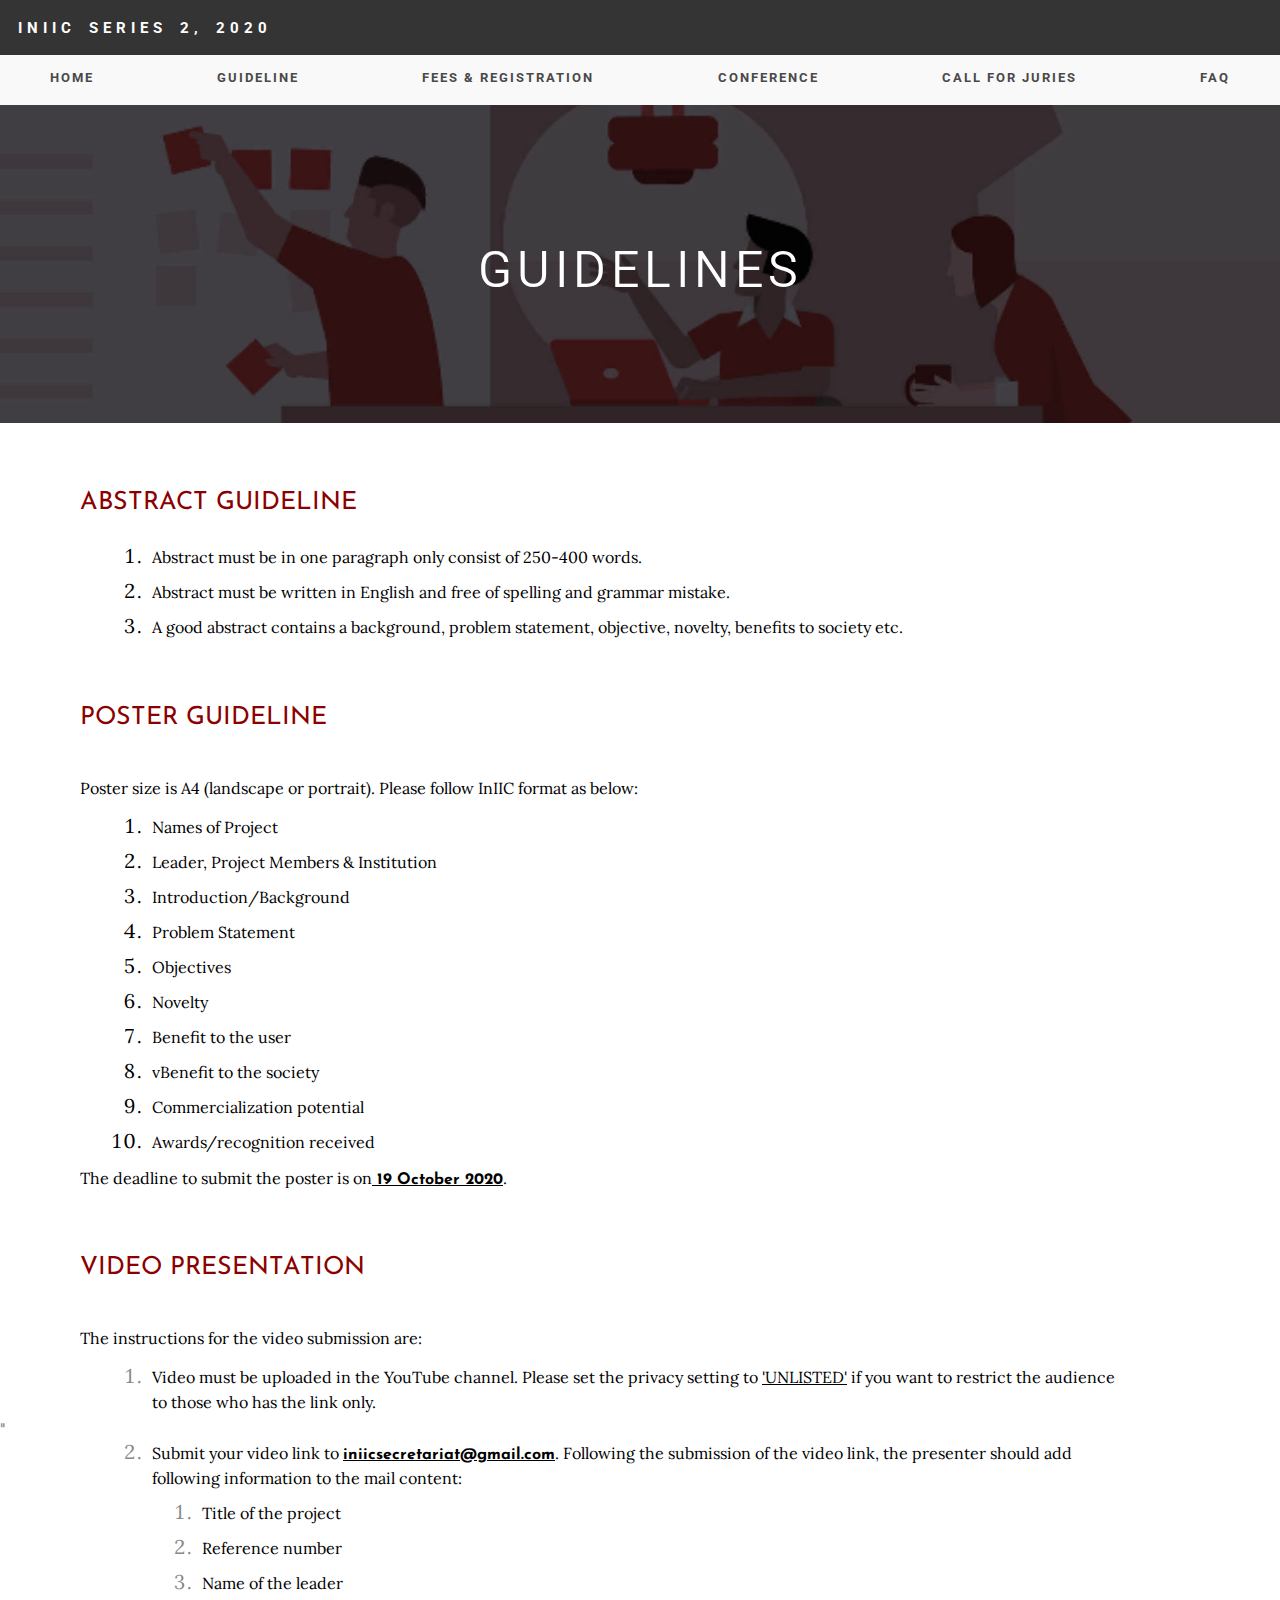
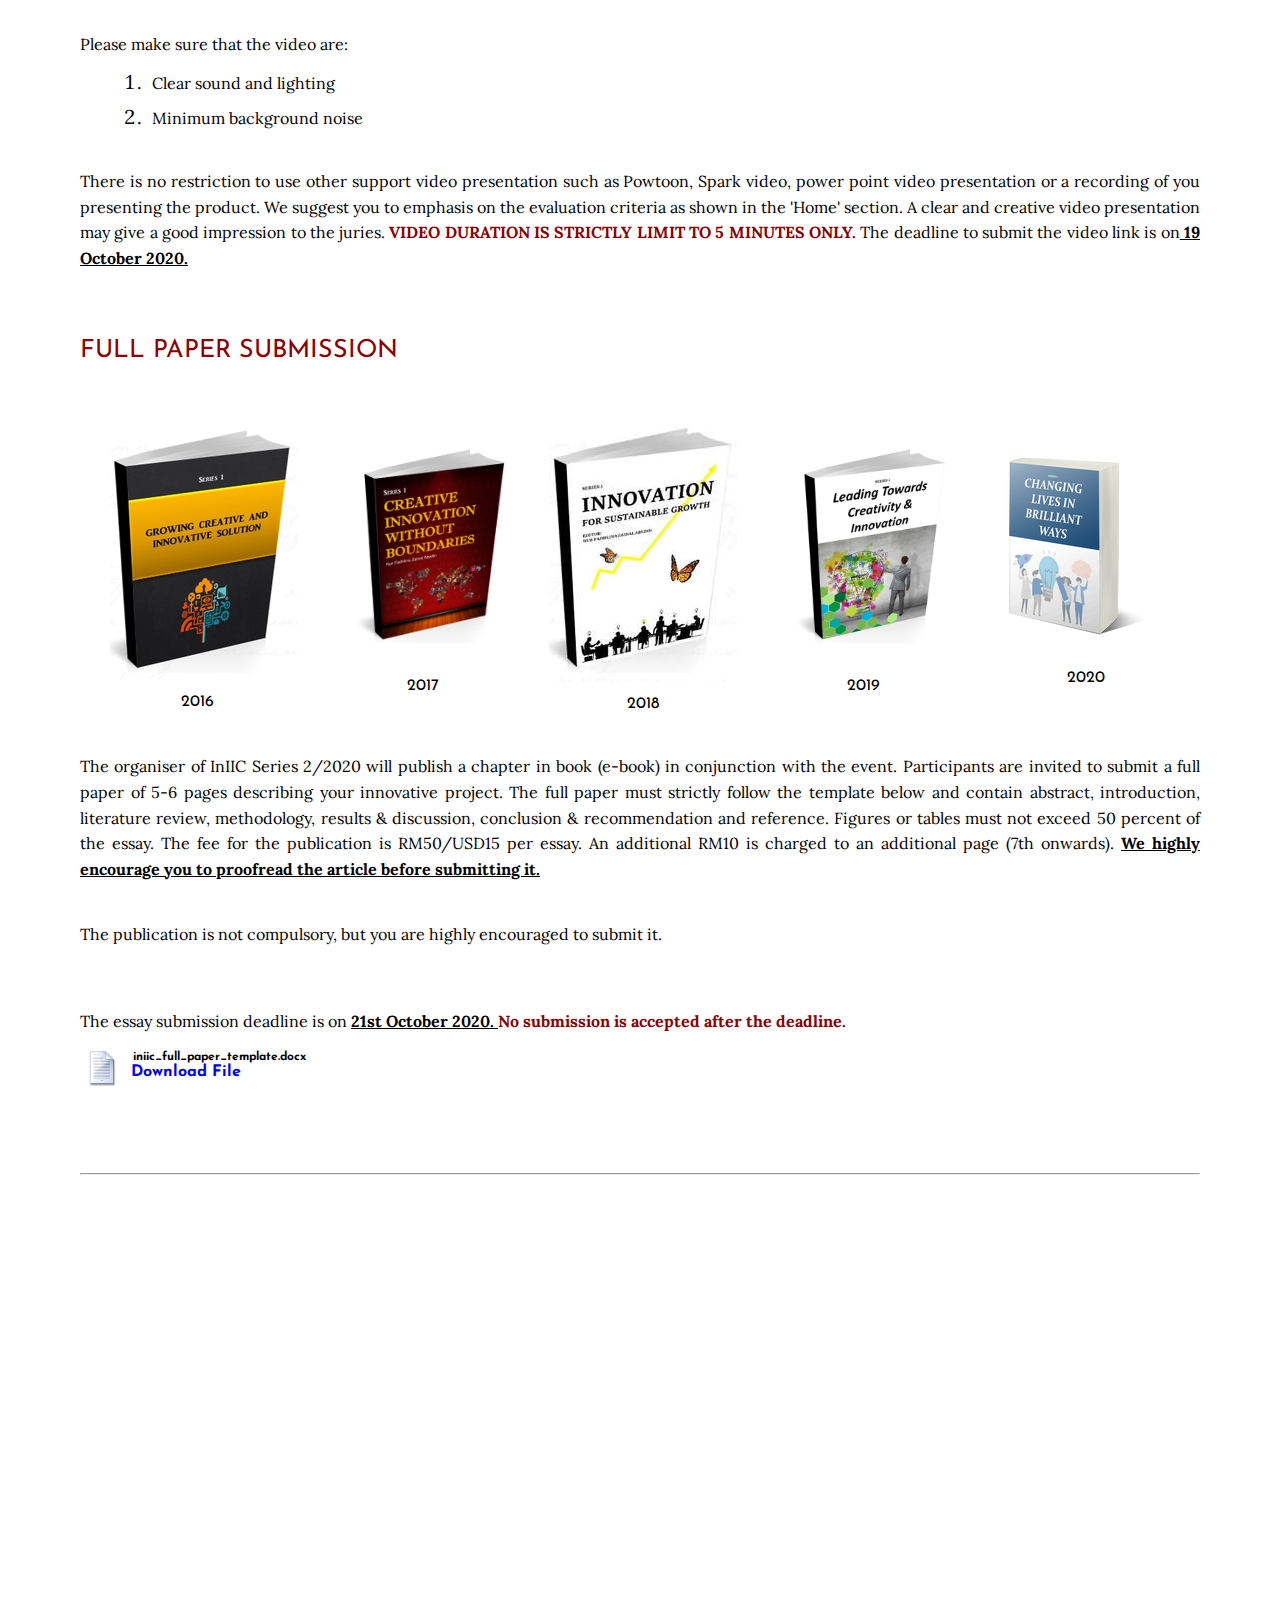
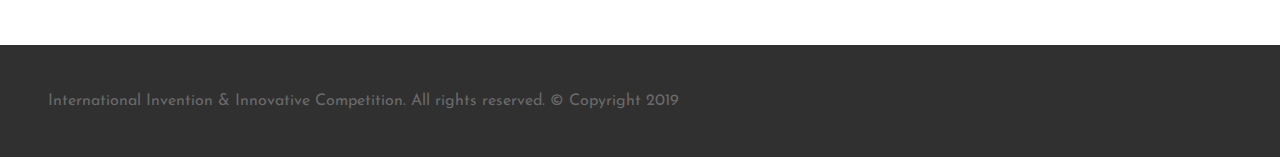
<file: Guideline.html>
﻿<!DOCTYPE html>
<html>
<head>
    <title>Guidelines - INIIC SERIES 2, 2020</title><!--title of web page-->
    <meta name="viewport" content="width=device-width, initial-scale=1">
    <link rel="stylesheet" href="css/guidelines.css">
    <link rel="preconnect" href="https://fonts.gstatic.com">
    <link rel="stylesheet" href="https://fonts.googleapis.com/css2?family=Roboto:wght@500&display=swap">
    <link rel="stylesheet" href="https://fonts.googleapis.com/css2?family=Roboto:wght@300&display=swap" >
    <link rel="stylesheet" href="https://fonts.googleapis.com/css2?family=Lora&display=swap">
    <link rel="stylesheet" href="https://fonts.googleapis.com/css2?family=Josefin+Sans&display=swap">


</head>
<body>
    <div style="height: 423px; background-image: url('source/Guideline/header.png'); background-repeat: no-repeat; background-position: 50.00% 59.84%; background-size: 100%; background-color: transparent; background-size: cover;">
        <div class="wrapper">

            <div class="top_nav">
                <div class="left">
                    <div class="logo">
                        <p>Iniic Series 2, 2020</p>
                    </div>
                </div>
            </div>

            <div class="bottom_nav">
                <ul>
                    <li><a href="index.html" >Home</a></li>
                    <li><a href="Guideline.html" class="active" >Guideline</a></li>
                    <li><a href="updatedfees.html" >Fees & Registration</a></li>
                    <li><a href="conference.html">Conference</a></li>
                    <li><a href="juries.html" >Call for Juries</a></li>
                    <li><a href="faq.html" >FAQ</a></li>
                </ul>
            </div>
        </div>
        <div class="centered">Guidelines</div>
    </div>

    <!--Absract Guideline-->
    <div class="paragraph2">ABSTRACT GUIDELINE</div>
    <div style="margin-bottom:20px;"></div>
    <ol>
        <li style="list-style-type: decimal;margin: 0px 150px;margin-bottom:10px;font-size: 20px;font-family:'Lora', serif;padding-left: 2px;"><span style="font-size: 16px; font-family: 'Lora', serif;"> Abstract must be in one paragraph only consist of 250-400 words.</span></li>
        <li style="list-style-type: decimal;margin: 0px 150px;margin-bottom:10px;font-size: 20px;font-family:'Lora', serif;padding-left: 2px;"><span style="font-size: 16px; font-family: 'Lora', serif;"> Abstract must be written in English and free of spelling and grammar mistake.</span></li>
        <li style="list-style-type: decimal;margin: 0px 150px;font-size: 20px;font-family:'Lora', serif;padding-left: 2px"><span style="font-size: 16px; font-family: 'Lora', serif;"> A good abstract contains a background, problem statement, objective, novelty, benefits to society etc.</span>​</li>
    </ol>

    <!--Poster Guideline-->
    <div class="paragraph2">POSTER GUIDELINE</div>
    <div style="margin-bottom:20px;"></div>
    <p style="margin: 40px 80px 15px;font-size: 16px;font-family:'Lora', serif;">Poster size is A4 (landscape or portrait).  Please follow InIIC format as below:</p>
    <ol>
        <li style="list-style-type: decimal;margin: 0px 150px;margin-bottom:10px;font-size: 20px;font-family:'Lora', serif;padding-left: 2px;"><span style="font-size: 16px; font-family: 'Lora', serif;">​Names of Project</span></li>
        <li style="list-style-type: decimal; margin: 0px 150px; margin-bottom: 10px; font-size: 20px; font-family: 'Lora', serif; padding-left: 2px;"><span style="font-size: 16px; font-family: 'Lora', serif;">Leader, Project Members & Institution</span></li>
        <li style="list-style-type: decimal; margin: 0px 150px; margin-bottom: 10px; font-size: 20px; font-family: 'Lora', serif; padding-left: 2px;"><span style="font-size: 16px; font-family: 'Lora', serif;">Introduction/Background</span></li>
        <li style="list-style-type: decimal; margin: 0px 150px; margin-bottom: 10px; font-size: 20px; font-family: 'Lora', serif; padding-left: 2px;"><span style="font-size: 16px; font-family: 'Lora', serif;">Problem Statement</span></li>
        <li style="list-style-type: decimal; margin: 0px 150px; margin-bottom: 10px; font-size: 20px; font-family: 'Lora', serif; padding-left: 2px;"><span style="font-size: 16px; font-family: 'Lora', serif;">Objectives</span></li>
        <li style="list-style-type: decimal; margin: 0px 150px; margin-bottom: 10px; font-size: 20px; font-family: 'Lora', serif; padding-left: 2px;"><span style="font-size: 16px; font-family: 'Lora', serif;">Novelty</span></li>
        <li style="list-style-type: decimal; margin: 0px 150px; margin-bottom: 10px; font-size: 20px; font-family: 'Lora', serif; padding-left: 2px;"><span style="font-size: 16px; font-family: 'Lora', serif;">Benefit to the user </span></li>
        <li style="list-style-type: decimal; margin: 0px 150px; margin-bottom: 10px; font-size: 20px; font-family: 'Lora', serif; padding-left: 2px;"><span style="font-size: 16px; font-family: 'Lora', serif;">vBenefit to the society</span></li>
        <li style="list-style-type: decimal; margin: 0px 150px; margin-bottom: 10px; font-size: 20px; font-family: 'Lora', serif; padding-left: 2px;"><span style="font-size: 16px; font-family: 'Lora', serif;">Commercialization potential</span></li>
        <li style="list-style-type: decimal; margin: 0px 150px; margin-bottom: 10px; font-size: 20px; font-family: 'Lora', serif; padding-left: 2px;"><span style="font-size: 16px; font-family: 'Lora', serif;">Awards/recognition received </span></li>
    </ol>
    <p style="margin:15px 80px;margin-bottom: 10px; font-size: 16px; font-family: 'Lora', serif;">The deadline to submit the poster is on<b style="text-decoration: underline"> 19 October 2020</b>.</p>

    <!--Video Presentation-->
    <div class="paragraph2">VIDEO PRESENTATION</div>
    <div style="margin-bottom:20px;"></div>
    <p style="margin: 40px 80px 15px;font-size: 16px;font-family:'Lora', serif;">The instructions for the video submission are:</p>
    <ol style="color:rgb(136, 136, 136)">
        <li style="list-style-type: decimal;margin: 0px 150px;margin-bottom:10px;font-size: 20px;font-family:'Lora', serif;padding-left: 2px;"><span style="color:black;font-size: 16px;font-family:'Lora', serif;text-align:justify">Video must be uploaded in the YouTube channel. Please set the privacy setting to <span style="text-decoration:underline;font-family:'Lora', serif;">'UNLISTED'</span> if you want to restrict the audience to those who has the link only. </span></li>"
        <li style="list-style-type: decimal;margin: 0px 150px;margin-bottom:10px;font-size: 20px;font-family:'Lora', serif;padding-left: 2px;"><span style="color:black;font-size: 16px;font-family:'Lora', serif;text-align:justify">Submit your video link to <b style="text-decoration:underline;">iniicsecretariat@gmail.com</b>. Following the submission of the video link, the presenter should add following information to the mail content:</span></li>
        <ol>
            <li style="list-style-type: decimal;margin: 10px 200px;margin-bottom:10px;font-size: 20px;font-family:'Lora', serif;padding-left: 2px;"><span style="color:black;font-size: 16px;font-family:'Lora', serif;">Title of the project</span></li>
            <li style="list-style-type: decimal;margin: 10px 200px;margin-bottom:10px;font-size: 20px;font-family:'Lora', serif;padding-left: 2px;"><span style="color:black;font-size: 16px;font-family:'Lora', serif;">Reference number</span></li>
            <li style="list-style-type: decimal;margin: 10px 200px;margin-bottom:10px;font-size: 20px;font-family:'Lora', serif;padding-left: 2px;"><span style="color:black;font-size: 16px;font-family:'Lora', serif;">Name of the leader</span></li>
        </ol>
    </ol>
    <p style="margin: 40px 80px 15px;font-size: 16px;font-family:'Lora', serif;">Please make sure that the video are:</p>
    <ol>
        <li style="list-style-type: decimal;margin: 0px 150px;margin-bottom:10px;font-size: 20px;font-family:'Lora', serif;padding-left: 2px;"><span style="font-size: 16px; font-family: 'Lora', serif;">​Clear sound and lighting</span></li>
        <li style="list-style-type: decimal;margin: 0px 150px;margin-bottom:10px;font-size: 20px;font-family:'Lora', serif;padding-left: 2px;"><span style="font-size: 16px; font-family: 'Lora', serif;">​Minimum background noise</span></li>
    </ol>
    <p style="margin: 40px 80px 15px;font-size: 16px;font-family:'Lora', serif;text-align:justify;line-height: 1.6;">
        There is no restriction to use other support video presentation such as Powtoon, Spark video, power point video presentation or a recording of you presenting the product. We suggest you to emphasis on the evaluation criteria as shown in the 'Home' section. A clear and creative video presentation may give a good impression to the juries.
        <b style="color: darkred; font-size: 16px;font-family;font-family:'Lora', serif;">VIDEO DURATION IS STRICTLY LIMIT TO 5 MINUTES ONLY. </b>The deadline to submit the video link is on<b style="text-decoration:underline;font-size: 16px;font-family:'Lora', serif;"> 19 October 2020.</b>
    </p>

    <!--FULL PAPER SUBMISSION-->
    <div class="paragraph2">FULL PAPER SUBMISSION</div>
    <table style="margin: 40px 80px 15px;">
        <tr>
            <td style="width:20.817714176581%; padding:0 15px;">



                <div>
                    <div style="padding-top:10px;padding-bottom:10px;margin-left:0px;margin-right:0px;text-align:right">
                        <a>
                            <img src="source/Guideline/book1.png" alt="Picture" style="width:auto;max-width:100%" />
                        </a>
                        <div style="display:block;font-size:90%"></div>
                    </div>
                </div>

                <div class="paragraph" style="text-align:center;">2016</div>



            </td>
            <td style="width:19.602672493123%; padding:0 15px;">



                <div>
                    <div style="padding-top:10px;padding-bottom:10px;margin-left:0px;margin-right:0px;text-align:left">
                        <a>
                            <img src="source/Guideline/book2.png" alt="Picture" style="width:auto;max-width:100%" />
                        </a>
                        <div style="display:block;font-size:90%"></div>
                    </div>
                </div>

                <div class="paragraph" style="text-align:center;"><br />2017<br /></div>



            </td>
            <td style="width:19.79083998228%; padding:0 15px;">



                <div>
                    <div style="padding-top:10px;padding-bottom:10px;margin-left:0px;margin-right:0px;text-align:left">
                        <a>
                            <img src="source/Guideline/book3.jpg" alt="Picture" style="width:auto;max-width:100%" />
                        </a>
                        <div style="display:block;font-size:90%"></div>
                    </div>
                </div>

                <div class="paragraph" style="text-align:center;">2018</div>



            </td>
            <td style="width:19.609599952703%; padding:0 15px;">



                <div>
                    <div style="padding-top:10px;padding-bottom:10px;margin-left:0px;margin-right:0px;text-align:left">
                        <a>
                            <img src="source/Guideline/book4.png" alt="Picture" style="width:auto;max-width:100%" />
                        </a>
                        <div style="display:block;font-size:90%"></div>
                    </div>
                </div>

                <div class="paragraph" style="text-align:center;"><br />2019<br /></div>



            </td>
            <td style="width:20.179173395312%; padding:0 15px;">



                <div>
                    <div style="padding-top:10px;padding-bottom:10px;margin-left:0px;margin-right:0px;text-align:left">
                        <a>
                            <img src="source/Guideline/book5.png" alt="Picture" style="width:218;max-width:100%" />
                        </a>
                        <div style="display:block;font-size:90%"></div>
                    </div>
                </div>

                <div class="wsite-spacer" style="height:16px;"></div>

                <div class="paragraph" style="text-align:center;">2020</div>



            </td>
        </tr>
    </table>

    <!--text below full submission-->
    <p style="margin: 40px 80px 15px;font-size: 16px;font-family:'Lora', serif;text-align:justify;line-height: 1.6;">
        The organiser of InIIC Series 2/2020 will publish a chapter in book (e-book) in conjunction with the event.
        Participants are invited to submit a full paper of 5-6 pages describing your innovative project.
        The full paper must strictly follow the template below and contain abstract, introduction, literature review, methodology, results & discussion, conclusion & recommendation and reference.
        Figures or tables must not exceed 50 percent of the essay. The fee for the publication is RM50/USD15 per essay.
        An additional RM10 is charged to an additional page (7th onwards).
        <b style="text-decoration:underline;font-size: 16px;font-family:'Lora', serif;">
            We highly encourage you to proofread the article before submitting it.
        </b>
    </p>

    <p style="margin: 40px 80px 15px;font-size: 16px;font-family:'Lora', serif;text-align:justify;line-height: 1.6;">
        ​The publication is not compulsory, but you are highly encouraged to submit it.
    </p>

    ​<p style="margin: 30px 80px 15px;font-size: 16px;font-family:'Lora', serif;text-align:justify;line-height: 1.6;">
        ​The essay submission deadline is on
        <b style="text-decoration:underline;font-size: 16px;font-family:'Lora', serif;">
            21st October 2020.
        </b>
        <b style="color: darkred; font-size: 16px;font-family;font-family:'Lora', serif;">
            No submission is accepted after the deadline.
        </b>
    </p>

    <!--Download-->
    <div>
        <div style="margin: 10px 80px 15px">
            <a title="Download file: iniic_full_paper_template.docx" href="source/Guideline/iniic_full_paper_template.docx"><img src="source/Guideline/download.png" width="36" height="36" style="float: left; position: relative; left: 0px; top: 0px; margin: 0 15px 15px 0; border: 0;" /></a><div style="float: left; text-align: left; position: relative;"><table style="font-size: 12px; font-family: tahoma; line-height: .9;"><tr><td colspan="2"><b> iniic_full_paper_template.docx</b></td></tr><tr style="display: none;"><td>File Size:  </td><td>142 kb</td></tr><tr style="display: none;"><td>File Type:  </td><td> docx</td></tr></table><a title="Download file: iniic_full_paper_template.docx" href="source/Guideline/iniic_full_paper_template.docx" style="font-weight: bold;">Download File</a></div>
        </div>

        <hr style="clear: both; width: 100%; visibility: hidden"></hr>
    </div>

    <!--White space-->
    <div class="wsite-spacer" style="height:50px;"></div>

    <div>
        <div style="height: 20px; overflow: hidden; width: 100%;"></div>
        <hr style="margin-left: 80px;margin-right: 80px;"></hr>
        <div style="height: 20px; overflow: hidden; width: 100%;"></div>
    </div>

    <div class="wsite-spacer" style="height:450px"></div>

    <!--footer wrap & weebly-->
    <div style="position: absolute; right: 0; bottom: auto; left: 0; padding: 3rem; background-color:#303030;text-align:left">
        <a style="color:dimgray;text-align:left">International Invention & Innovative Competition. All rights reserved. © Copyright 2019</a>
    </div>
</body>
</html>
</file>
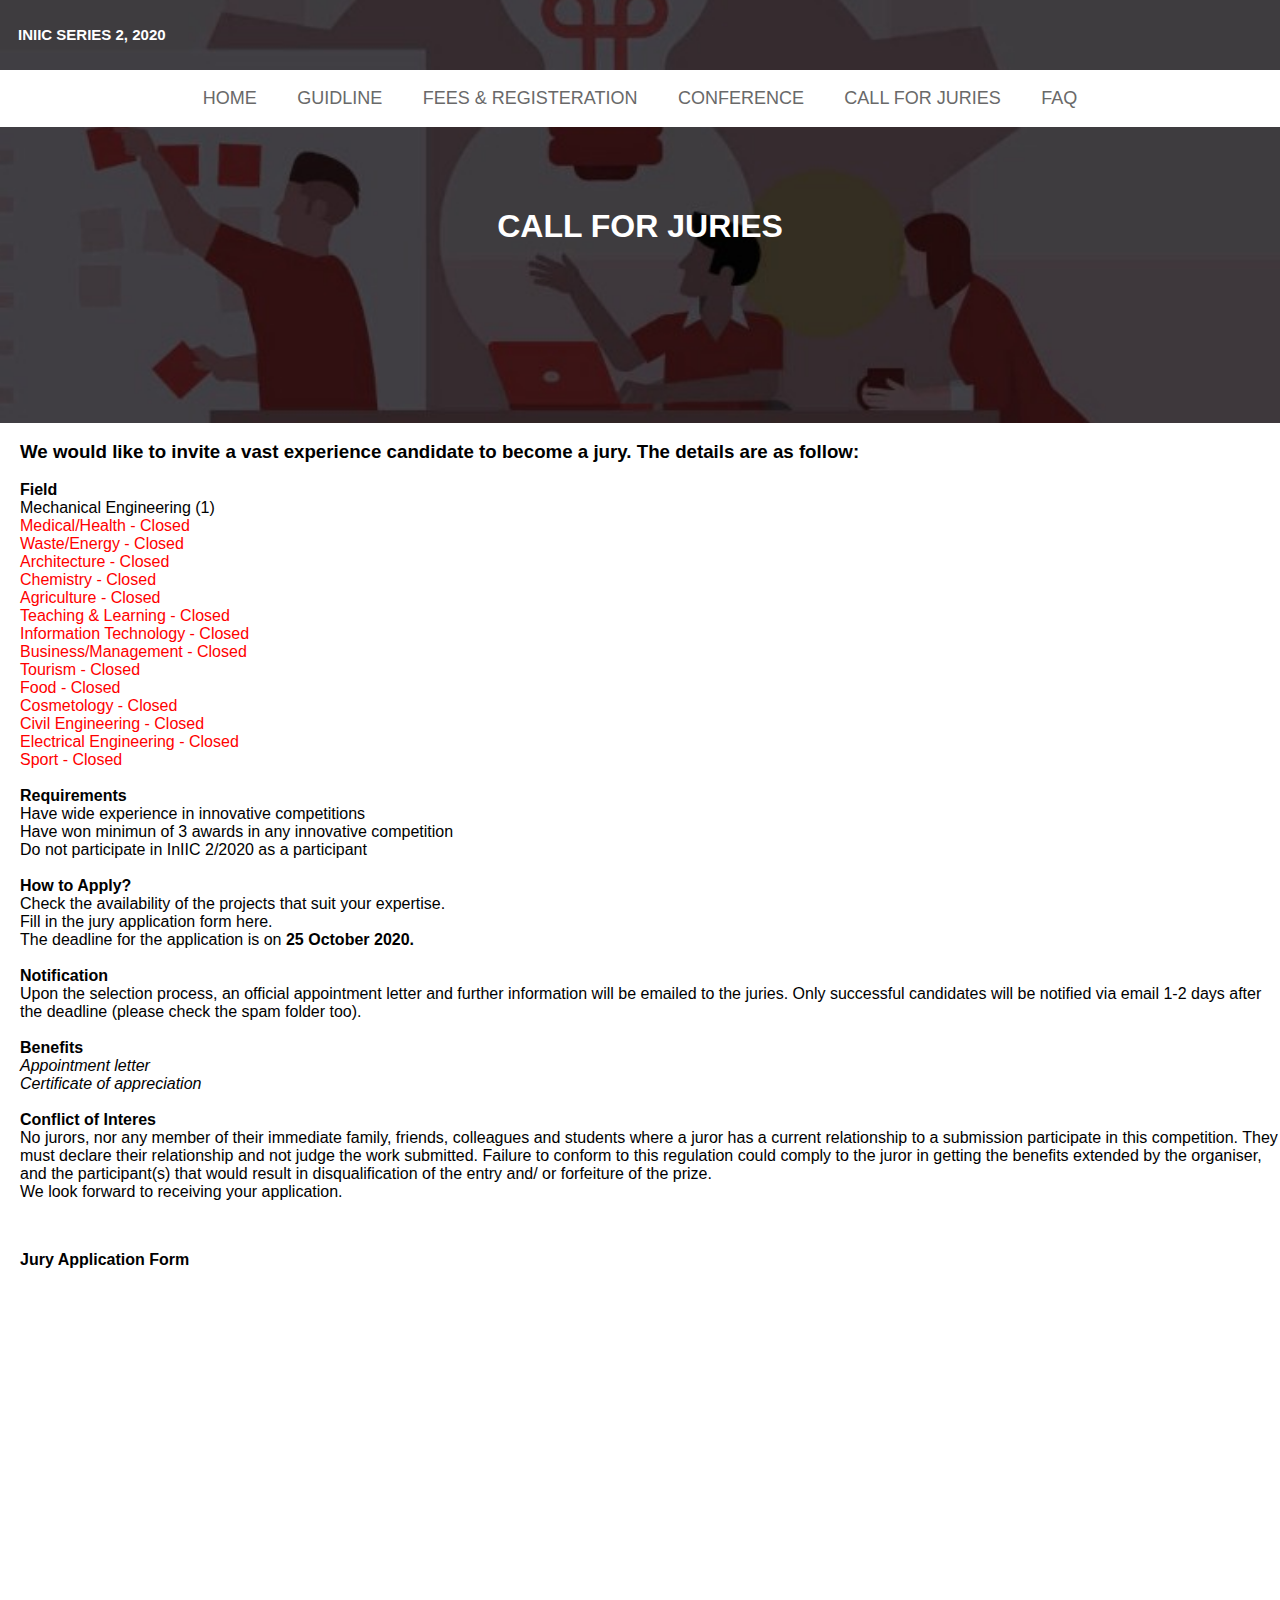
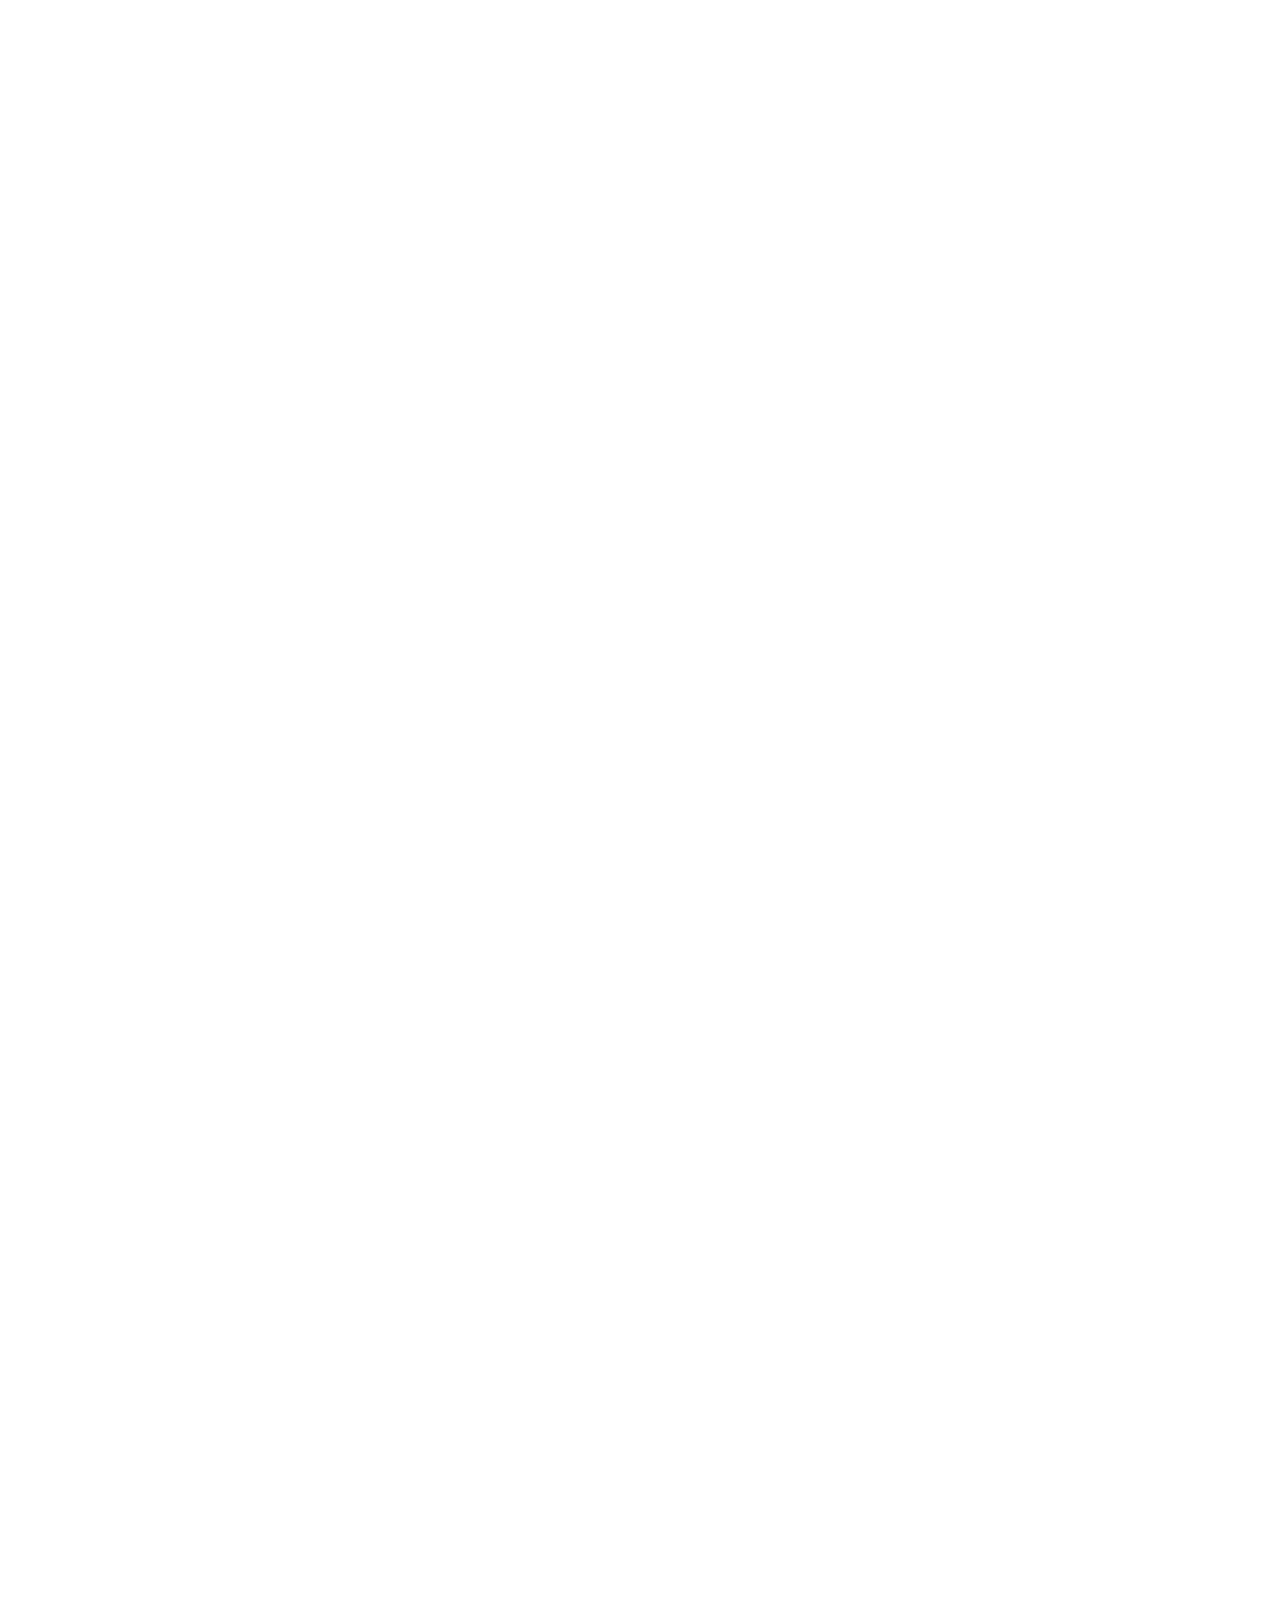
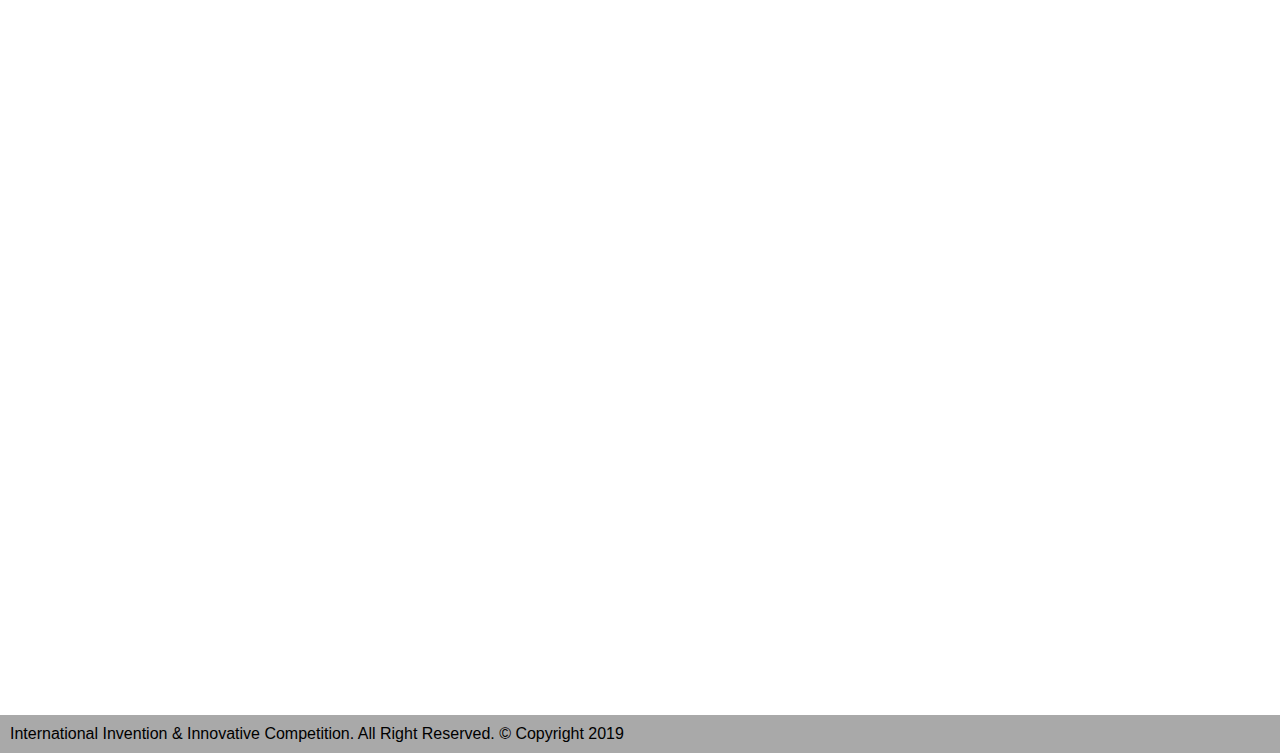
<file: juries.html>
﻿<!DOCTYPE html>
<html>
<head>
    <title>Call For Juries - INIIC SERIES 2, 2020</title><!--title of web page-->
    <link rel="stylesheet" href="css/style_call.css">
    <style type="text/css">
        * {
            box-sizing: border-box;
        }

        body {
            margin: 0;
            font-family: Arial, Helvetica, sans-serif;
        }

        .header {
            overflow: hidden;
            background-color: transparent;
            padding: 13px 6px;
        }

            .header a {
                float: left;
                color: black;
                text-align: center;
                padding: 12px;
                text-decoration: none;
                font-size: 18px;
                line-height: 20px;
                border-radius: 6px;
            }

                .header a.logo {
                    font-size: 15px;
                    font-family: 'Lucida Sans';
                    color: white;
                    background-color: transparent;
                }
        /*Header for logo*/

        /*Header for navigation bar*/
        .nav {
            background-color: white;
            list-style-type: none;
            text-align: center;
            margin: 0;
            padding: 0;
            color: dimgrey;
            width: 100%;
        }

            .nav li {
                display: inline-block;
                text-decoration: none;
                font-family: sans-serif;
                font-size: 18px;
                padding: 18px;
                color: dimgrey;
            }

            .nav a:link {
                color: dimgrey;
            }

        .active {
            color: lightgray;
        }

        .nav a:hover {
            color: lightgray;
        }

        }

        @media screen and (max-width: 500px) {
            .header a {
                float: none;
                display: block;
                text-align: left;
            }
        }

        /*For Juries at center*/
        @import url('css/style_call.css');

        .container {
            position: relative;
            text-align: center;
            color: white;
        }

        .centered {
            position: absolute;
            top: 50%;
            left: 50%;
            transform: translate(-50%, -50%);
            font-family: Arial, Helvetica, sans-serif;
        }

        /*footer*/
        footer {
            padding: 10px;
            background-color: darkgray;
        }
    </style>
</head>
<body>
    <div style="            height: 423px;
            background-image: url(source/callforjuries/header.jpeg);
            background-repeat: no-repeat;
            background-position: 50.00% 59.84%;
            background-size: 100%;
            background-color: transparent;
            background-size: cover;">
        <div class="header">
            <a href="index.html" class="logo"><b>INIIC SERIES 2, 2020</b></a>
        </div>
        <ul class="nav">
            <li><a href="index.html" style="text-decoration:none;">HOME</a></li>
            <li><a href="Guideline.html" style="text-decoration:none;">GUIDLINE</a></li>
            <li><a href="updatedfees.html" style="text-decoration:none;">FEES & REGISTERATION</a></li>
            <li><a href="conference.html" style="text-decoration:none;">CONFERENCE</a></li>
            <li><a href="juries.html" class="active" style="text-decoration:none;">CALL FOR JURIES</a></li>
            <li><a href="faq.html" style="text-decoration:none;">FAQ</a></li>
        </ul>

        <div class="container">
            <br /><br /><br /><br><br><br><br><br><br><br><br>
            <div class="centered"><h1><b>CALL FOR JURIES</b></h1></div>
        </div>

    </div>

    <body>
        <div style="padding-left:20px">
            <br /><h3>
                We would like to invite a vast experience candidate to become a jury. The details are as follow:
            </h3> </br>

            <p><b><u>   Field  </u></b></p>
            <p> Mechanical Engineering (1)  </p>
            <p style="color:red"> Medical/Health - Closed</p>
            <p style="color:red"> Waste/Energy - Closed</p>
            <p style="color:red"> Architecture - Closed</p>
            <p style="color:red"> Chemistry - Closed</p>
            <p style="color:red"> Agriculture - Closed</p>
            <p style="color:red"> Teaching & Learning - Closed</p>
            <p style="color:red"> Information Technology - Closed</p>
            <p style="color:red"> Business/Management - Closed</p>
            <p style="color:red"> Tourism - Closed</p>
            <p style="color:red"> Food - Closed</p>
            <p style="color:red"> Cosmetology - Closed</p>
            <p style="color:red"> Civil Engineering - Closed</p>
            <p style="color:red"> Electrical Engineering - Closed</p>
            <p style="color:red"> Sport - Closed</p><br />

            <p><b><u>   Requirements  </u></b></p>
            <p> Have wide experience in innovative competitions </p>
            <p> Have won minimun of 3 awards in any innovative competition</p>
            <p> Do not participate in InIIC 2/2020 as a participant</p><br />

            <p><b><u>   How to Apply?  </u></b></p>
            <p> Check the availability of the projects that suit your expertise.</p>
            <p> Fill in the jury application form here.</p>
            <p> The deadline for the application is on <b>25 October 2020.</b></p><br />

            <p><b><u>   Notification  </u></b></p>
            <p>
                Upon the selection process, an official appointment letter and further
                information will be emailed to the juries. Only successful candidates
                will be notified via email 1-2 days after the deadline
                (please check the spam folder too).
            </p><br />

            <p><b><u>   Benefits  </u></b></p>
            <ul>
                <i>
                    <li>    Appointment letter</li>
                    <li>    Certificate of appreciation</li>
                </i>
            </ul><br />

            <p><b><u>   Conflict of Interes  </u></b></p>
            <p>
                No jurors, nor any member of their immediate family, friends, colleagues and students
                where a juror has a current relationship to a submission participate in this competition.
                They must declare their relationship and not judge the work submitted. Failure to conform
                to this regulation could comply to the juror in getting the benefits extended by the organiser,
                and the participant(s) that would result in disqualification of the entry and/ or forfeiture of
                the prize.
            </p>

            <p> We look forward to receiving your application.</p>

            <div class="wsite-spacer" style="height:50px;"></div>

            <p><b><u>   Jury Application Form  </u></b></p> <br />

            <div>
                <div id="755825228159237731" align="left" style="width: 100%; overflow-y: hidden;" class="wcustomhtml"><iframe src="https://docs.google.com/forms/d/e/1FAIpQLSf-ofTNpjGOVS4YkRdDJN-mjdka5pxc2ZAHOuA80ijFXSM8mQ/viewform?usp=sf_link" width="640" height="2588" frameborder="0" marginheight="0" marginwidth="0">Loading…</iframe></div>

            </div>

            <br /> <br />

        </div>

        <footer>
            <p>
                International Invention & Innovative Competition. All Right Reserved. &copy; Copyright 2019<br>
            </p>
        </footer>

    </body>
</html>
</file>
<file: css/style.css>
﻿@import url("https://fonts.googleapis.com/css?family=Josefin+Sans|Mountains+of+Christmas&display=swap");

* {
    margin: 0;
    padding: 0;
    box-sizing: border-box;
    text-decoration: none;
}

/*===== Wrapper the both navigation and banner =====*/
.wrapper {
    position: fixed;
    width: 100%;
}

    .wrapper .top_nav {
        margin-top: 0px;
        width: 100%;
        height: 55px;
        background: #353434;
        padding: 0 18px;
        display: flex;
        justify-content: space-between;
        align-items: center;
    }
        /*This for top navigation wrap*/

        .wrapper .top_nav .left {
            display: flex;
            align-items: center;
        }

            .wrapper .top_nav .left .logo p {
                font-size: 18px;
                color: white;
                font-family: 'Franklin Gothic Medium', 'Arial Narrow', Arial, sans-serif;
                font-weight: bold;
                margin-right: 25px;
                text-transform: uppercase;
                word-spacing: 4px;
                letter-spacing: 1px;
            }

    /*====This for bottom navigation wrap=====*/
    .wrapper .bottom_nav {
        width: 100%;
        background: #f9f9f9;
        font-family: 'Franklin Gothic Medium', 'Arial Narrow', Arial, sans-serif;
        font-weight: bold;
        height: 50px;
        padding: 0 50px;
    }

        .wrapper .bottom_nav ul {
            width: 100%;
            height: 45px;
            display: flex;
            list-style: none;
            justify-content: space-between;
            align-items: center;
        }

            .wrapper .bottom_nav ul li a {
                color: #020202;
                letter-spacing: 2px;
                text-transform: uppercase;
                font-size: 15px;
            }

        .wrapper .bottom_nav li a:hover:not(.active) {
            background-color: rgb(182, 94, 94);
            color: white;
        }

/*=== Banner wrap ===*/
.wrap_banner img {
    width: 100%;
    height: 100%;
}

.wrap_banner .banner {
    text-align: center;
    color: white;
}

.wrap_banner .centered {
    position: absolute;
    line-height: 1.5;
    top: 40%;
    left: 50%;
    transform: translate(-50%, -40%);
}

/*=== Main Wrapper Content ===*/
.main-wrap {
    width: 100%;
    background-color: white;
    margin-bottom: 20px;
    margin-top: 50px;
}

/*=== Box 1  ===*/
.grid-container {
    column-count: 1;
    margin: 50px;
    padding: 50px;
    background-color: rgb(255, 194, 204);
    text-align: left;
    column-fill: auto;
}

.text-1 {
    column-count: 1;
    background-color: rgb(255, 194, 204);
    margin-left: 30px;
    margin-right: 30px;
    padding-right: 50px;
    padding-left: 50px;
    word-spacing: 3px;
    font-style: normal;
    text-align: justify;
    font-weight: normal;
    font-family: Georgia, 'Times New Roman', Times, serif;
    line-height: 2.0;
}

.indented {
    padding-left: 50pt;
    padding-right: 50pt;
}

.container {
    column-count: 1;
    padding: 30px;
    margin: 20px;
    column-fill: auto;
}

.container-2 {
    column-count: 1;
    padding: 30px;
    margin: 20px;
    column-fill: auto;
}

    .container-2 h2 {
        color: maroon;
    }

    .container-2 p {
        font-size: 20px;
        text-align: justify;
        line-height: 1.5;
    }

.main-2 img {
    display: block;
    margin-left: auto;
    margin-right: auto;
}


/*=== Column container ===*/
.column {
    float: left;
    width: 50%;
    padding: 20px;
}

.left {
    width: 75%;
}

.right {
    width: 25%;
}

/* Clear floats after the columns */
.row:after {
    content: "";
    display: table;
    clear: both;
}



/* Responsive column section - when the screen is less than 700px wide, 
make the two columns stack on top of each other instead of 
next to each other */
@media screen and (max-width: 700px) {
    .column {
        width: 100%;
    }

    .main-2 .poster {
        width: 100%;
    }

    .footer p {
        font-size: small;
    }
}

* {
    box-sizing: border-box;
}

/* this to put copyrigt tags or any details information*/
.footer {
    background-color: #353434;
    text-align: left;
    padding: 10px;
}

    .footer p {
        color: white;
        letter-spacing: 1px;
    }
</file>
<file: css/styleC.css>
* {
    margin: 0;
    padding: 0;
    box-sizing: border-box;
    list-style: none;
    text-decoration: none;
  }
  
  /*===== Wrapper the both navigation and banner =====*/
  .wrapper{ 
  position: fixed;
   width: 100%;
  }
  
  .wrapper .top_nav{
    margin-top: 0px;
    width: 100%;
    height: 55px;
    background: #353434;
    padding: 0 18px;
    display: flex;
    justify-content: space-between;
    align-items: center;
  } /*This for top navigation wrap*/
  
  .wrapper .top_nav .left{
    display: flex;
    align-items: center;
  }
  
  .wrapper .top_nav .left .logo p{
    font-size: 18px;
    color: white;
    font-family: "Josefin Sans", sans-serif;
    font-weight: bold;
    margin-right: 25px;
    text-transform: uppercase;
    word-spacing: 4 px;
    letter-spacing: 1px;
  }
  
  /*====This for bottom navigation wrap=====*/
  .wrapper .bottom_nav{
    width: 100%;
    background: #f9f9f9;
    height: 50px;
    padding: 0 50px;
  }
  
  .wrapper .bottom_nav ul{
    width: 100%;
    height: 45px;
    display: flex;
    justify-content: space-between;
    align-items: center;
  }
  
  .wrapper .bottom_nav ul li a{
    color: #494949;
    letter-spacing: 2px;
    text-transform: uppercase;
    font-size: 12px;
  }
  
  .wrapper .bottom_nav li a:hover:not(.active) {
      background-color: dimgrey;
      color: white;
  }
  
  /*=== Banner wrap ===*/
  .wrap_banner img {
    width: 100%;
    height: 100%;
  }
  .wrap_banner .banner {
    text-align: center;
    color: white;
  }
  
  .wrap_banner .centered {
    position: absolute;
    top: 40%;
    left: 50%;
    transform: translate(-50%, -40%);
  }

  /*==================  Fatin punya styling ======================*/
  mark {
    margin: auto;
    background-color: black;
    color: white;
    font-size: 8px;
    font-family: Arial;
    text-align: left;
    position: fixed;
    width: 1800px;
}

p.center {
    color: red;
    font-size: 20px;
}
.hero-image {
            background-image:url("/source/FAQ/baru.png");
             /* Position and center the image to scale nicely on all screens */
            background-position: center;
            background-repeat: no-repeat;
            background-size:cover;
            position: relative;
            width:100%;
            height: 150%;
        }

body {
      background: white;
}

      .content {
          max-width: 1100px;
          margin: auto;
          background: white;
          padding: 16px;
      }
article {
  font-size: 45px;
  text-align: center;
  padding: 20px;
  color: white;
}

/* This is for styling after pls section */
content {
  font-size: 20px;
  text-align: left;
}
  div.a{
  line-height: 1.6;
}
div.b {
  line-height: 200%;
}


/*========== end fatin punya style =======================*/
        
/* Content styling */
/*=== Column container ===*/
.column {
    float:left;
    padding: 10px
}

.column.side {
    width: 20%;
    text-align:center
}

.column.middle {
    width: 60%;
    text-align: center
}

.row:after {
    content: "";
    display: table;
    clear: both;
}



/* Responsive column section - when the screen is less than 700px wide, 
make the two columns stack on top of each other instead of 
next to each other */
@media screen and (max-width: 600px) {
    .column.side, .column.middle {
        width: 100%;
    }
}
* {
    box-sizing: border-box;
}

/* this to put copyrigt tags or any details information*/
.footer {
  background-color: #353434;
  text-align: left;
  padding: 10px;
}

  .footer p {
      color: white;
      letter-spacing: 1px;
  }
</file>
<file: css/guidelines.css>
﻿* {
    margin: 0;
    padding: 0;
    box-sizing: border-box;
    list-style: none;
    text-decoration: none;
    font-family: "Josefin Sans", sans-serif;
}

/*===== Wrapper the both navigation and banner =====*/
.wrapper {
    position: fixed;
    width: 100%;
}

    .wrapper .top_nav {
        margin-top: 0px;
        width: 100%;
        height: 55px;
        background: #353434;
        padding: 0 18px;
        display: flex;
        justify-content: space-between;
        align-items: center;
    }
        /*This for top navigation wrap*/

        .wrapper .top_nav .left {
            display: flex;
            align-items: center;
        }

            .wrapper .top_nav .left .logo p {
                font-size: 15px;
                color: white;
                font-family: 'Roboto', sans-serif;
                font-weight: bold;
                margin-right: 25px;
                text-transform: uppercase;
                word-spacing: 4px;
                letter-spacing: 5px;
            }

    /*====This for bottom navigation wrap=====*/
    .wrapper .bottom_nav {
        width: 100%;
        background: #f9f9f9;
        height: 50px;
        padding: 0 50px;
    }

        .wrapper .bottom_nav ul {
            width: 100%;
            height: 45px;
            display: flex;
            justify-content: space-between;
            align-items: center;
        }

            .wrapper .bottom_nav ul li a {
                color: #494949;
                letter-spacing: 2px;
                text-transform: uppercase;
                font-size: 13px;
                font-family: 'Roboto', sans-serif;
                font-weight: bold;
            }

        .wrapper .bottom_nav li a:hover:not(.active) {
            background-color: maroon;
            color: white;
        }

/*=== Banner wrap ===*/
.wrap_banner img {
    width: 100%;
    height: 100%;
}

.wrap_banner .banner {
    text-align: center;
    color: white;
}

.wrap_banner .centered {
    position: absolute;
    top: 40%;
    left: 50%;
    transform: translate(-50%, -40%);
}


/* Responsive column section - when the screen is less than 700px wide, 
make the two columns stack on top of each other instead of 
next to each other */
@media screen and (max-width: 600px) {
    .column.side, .column.middle {
        width: 100%;
    }
}

* {
    box-sizing: border-box;
}

/* this to put copyrigt tags or any details information*/
.footer {
    position: absolute;
    right: 0;
    bottom: 0;
    left: 0;
    padding: 1rem;
    background-color: #efefef;
    text-align: center;
}

/* this to centered text at image*/
.centered {
    font-size: 50px;
    color:white;
    letter-spacing: 5px;
    font-family: 'Roboto', sans-serif;
    font-weight: 360;
    text-transform:uppercase;
    position: absolute;
    top: 30%;
    left: 50%;
    transform: translate(-50%, -50%);
}

/*This wsite-content-title for abstrat guideline*/
.paragraph2 {
    margin: 60px 80px 20px;
    color: darkred;
    font-size: 25px;
    font-family: 'Josefin Sans', sans-serif;
    line-height: 1.6;
}

/*Table for display book*/
.table {
    width: 100%;
    border-collapse: collapse;
}
</file>
<file: css/style_call.css>
* {
    margin: 0;
    padding: 0;
    box-sizing: border-box;
    list-style: none;
    text-decoration: none;
    font-family: "Josefin Sans", sans-serif;
  }
  
  /*===== Wrapper the both navigation and banner =====*/
  .wrapper{ 
  position: fixed;
   width: 100%;
  }
  
  .wrapper .top_nav{
    margin-top: 0px;
    width: 100%;
    height: 55px;
    background: #353434;
    padding: 0 18px;
    display: flex;
    justify-content: space-between;
    align-items: center;
  } /*This for top navigation wrap*/
  
  .wrapper .top_nav .left{
    display: flex;
    align-items: center;
  }
  
  .wrapper .top_nav .left .logo p{
    font-size: 18px;
    color: white;
    font-family: "Josefin Sans", sans-serif;
    font-weight: bold;
    margin-right: 25px;
    text-transform: uppercase;
    word-spacing: 4 px;
    letter-spacing: 1px;
  }
  
  /*====This for bottom navigation wrap=====*/
  .wrapper .bottom_nav{
    width: 100%;
    background: #f9f9f9;
    height: 50px;
    padding: 0 50px;
  }
  
  .wrapper .bottom_nav ul{
    width: 100%;
    height: 45px;
    display: flex;
    justify-content: space-between;
    align-items: center;
  }
  
  .wrapper .bottom_nav ul li a{
    color: #494949;
    letter-spacing: 2px;
    text-transform: uppercase;
    font-size: 12px;
  }
  
  .wrapper .bottom_nav li a:hover:not(.active) {
      background-color: dimgrey;
      color: white;
  }
  
  /*=== Banner wrap ===*/
  .wrap_banner img {
    width: 100%;
    height: 100%;
  }
  .wrap_banner .banner {
    text-align: center;
    color: white;
  }
  
  .wrap_banner .centered {
    position: absolute;
    top: 40%;
    left: 50%;
    transform: translate(-50%, -40%);
  }

/* Content styling */
/*=== Column container ===*/
.column {
    float:left;
    padding: 10px
}

.column.side {
    width: 20%;
    text-align:center
}

.column.middle {
    width: 60%;
    text-align: center
}

.row:after {
    content: "";
    display: table;
    clear: both;
}



/* Responsive column section - when the screen is less than 700px wide, 
make the two columns stack on top of each other instead of 
next to each other */
@media screen and (max-width: 600px) {
    .column.side, .column.middle {
        width: 100%;
    }
}
* {
    box-sizing: border-box;
}

    /* this to put copyrigt tags or any details information*/
.footer {
	background-color: #ffcccc;
	text-align:left;
	padding: 10px;
}
</file>
